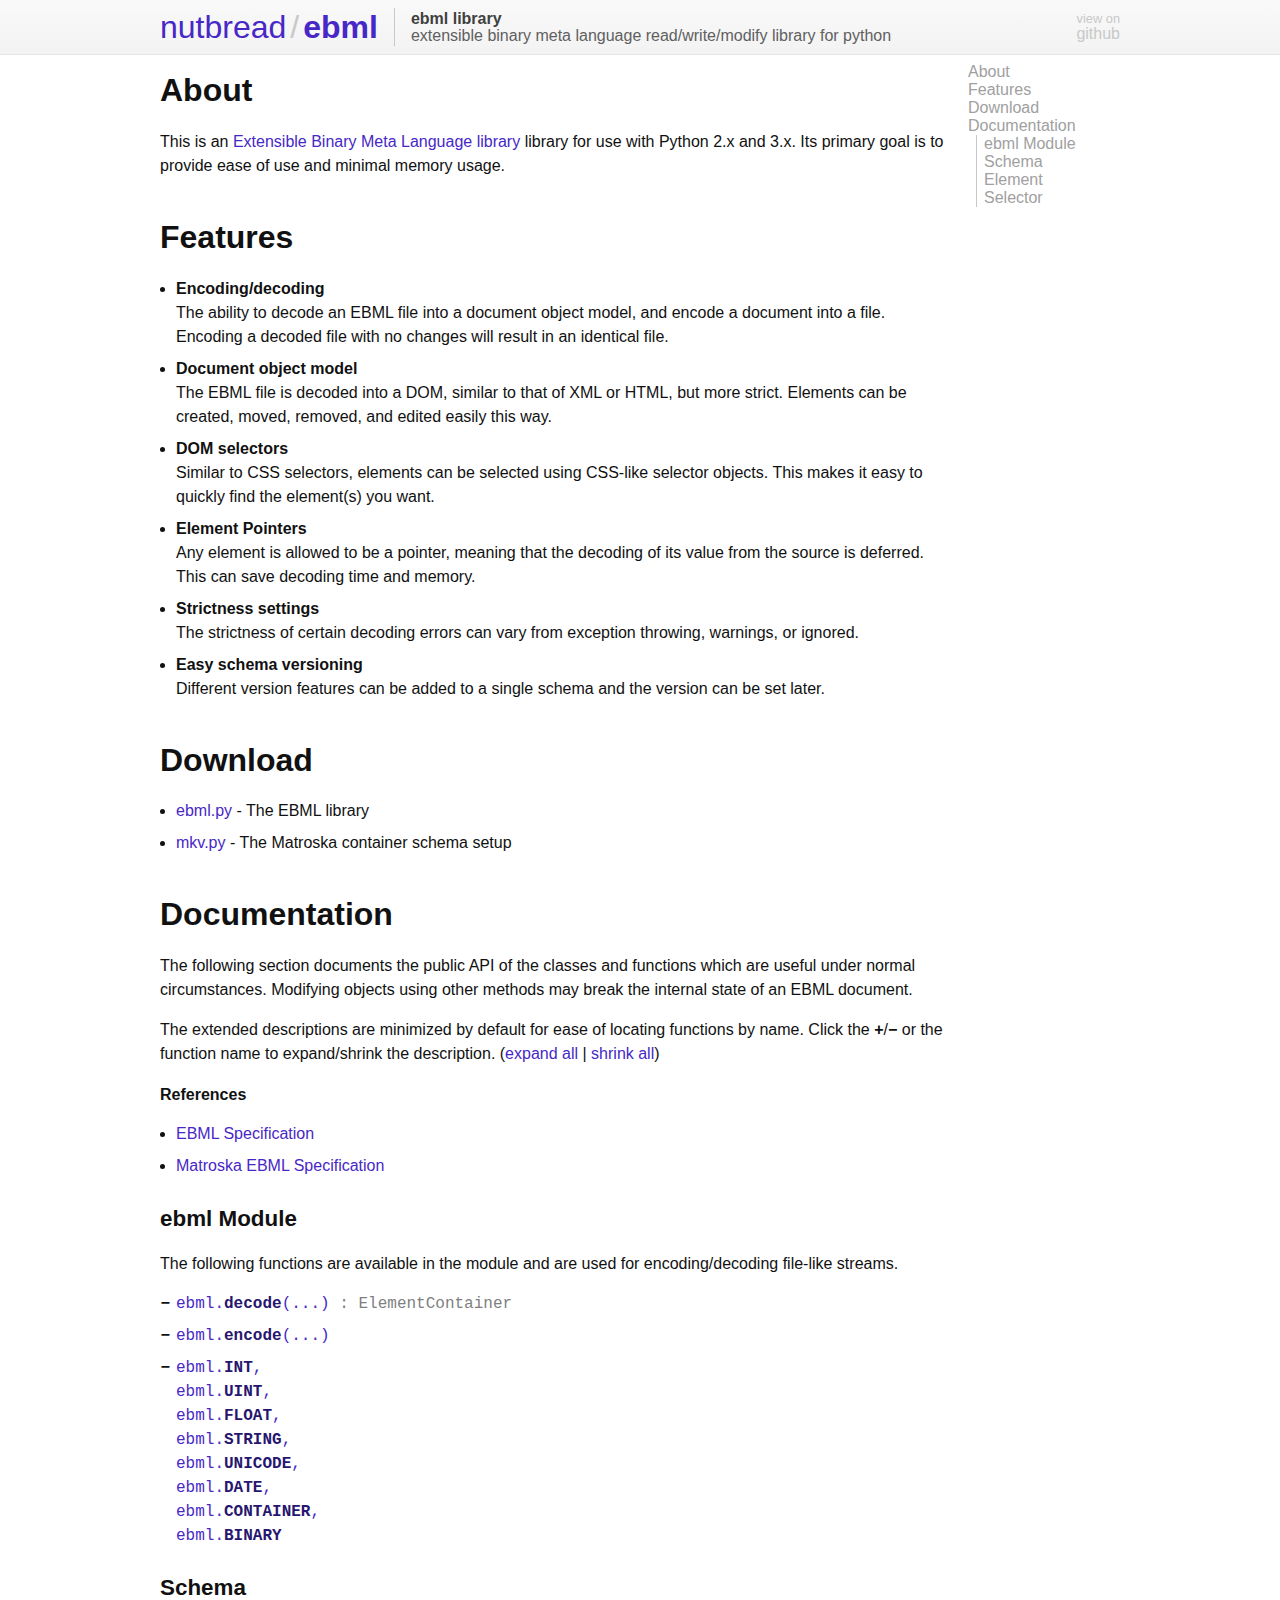
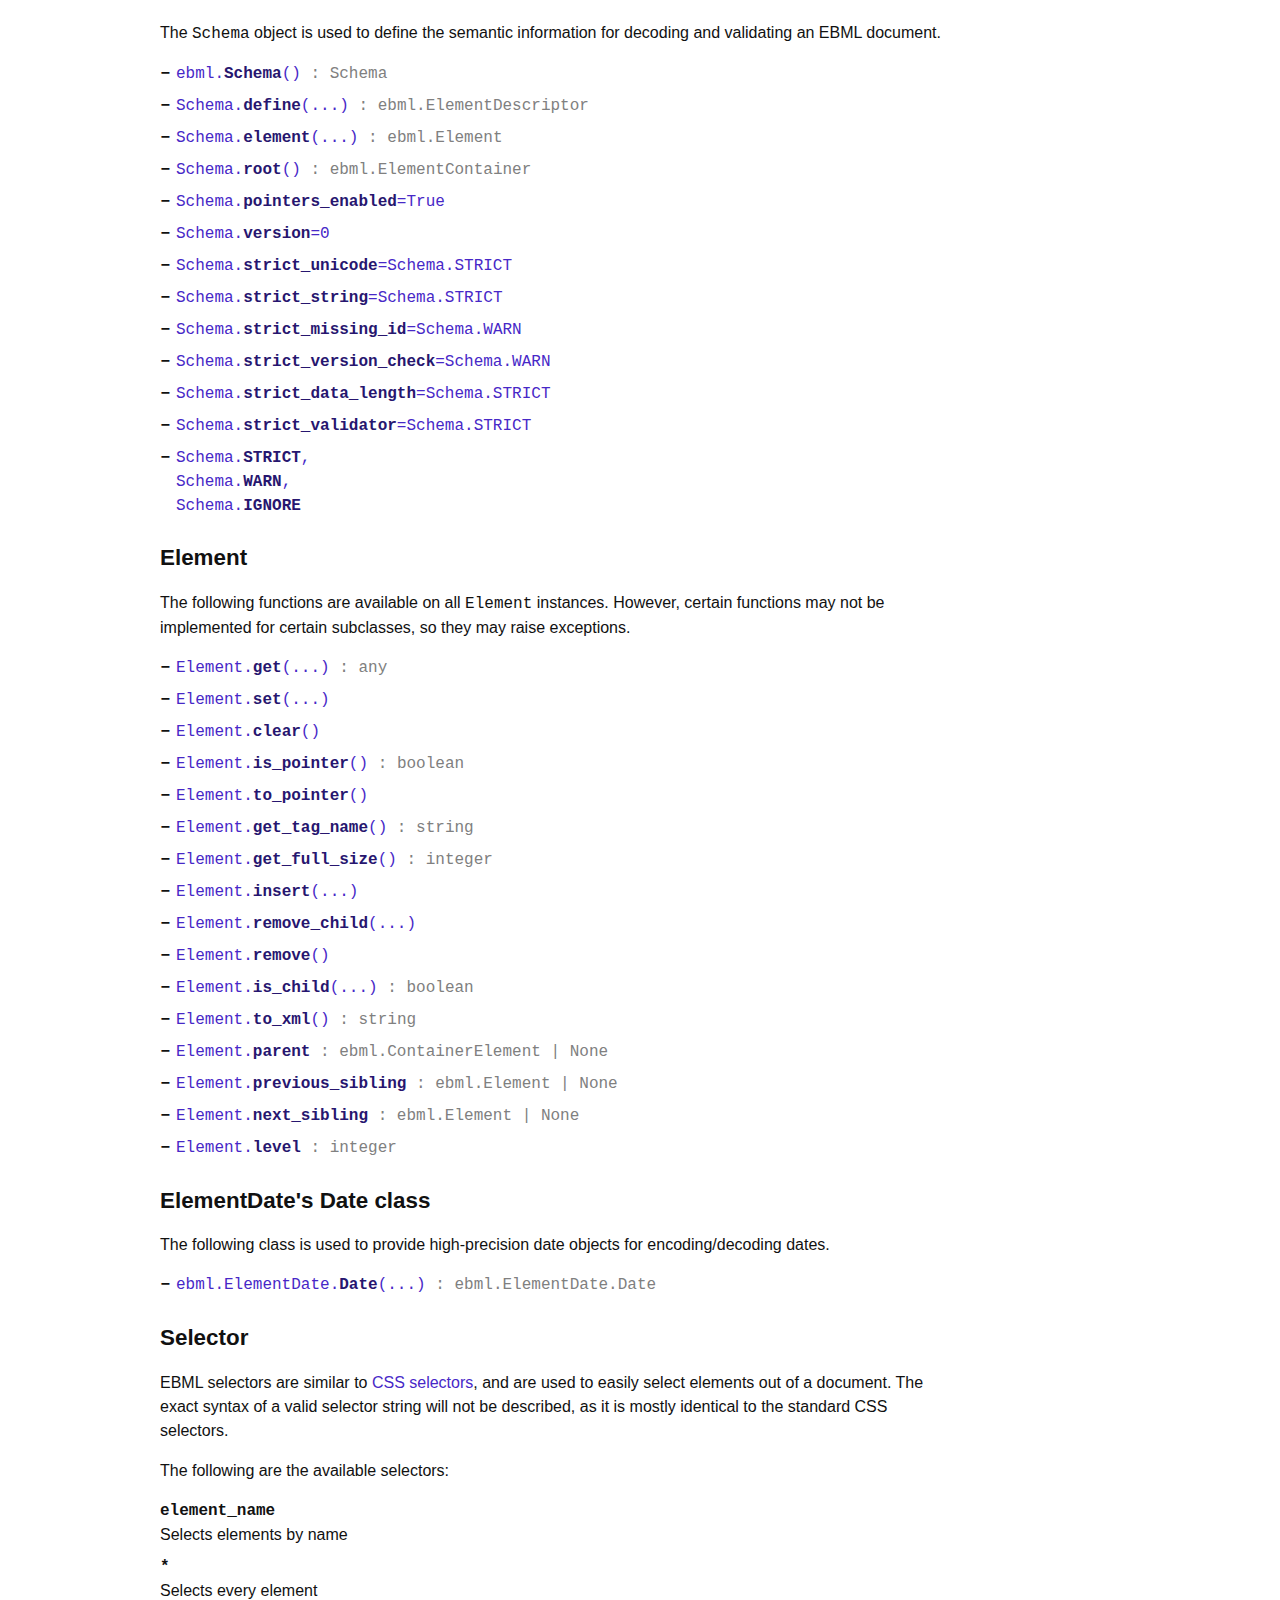
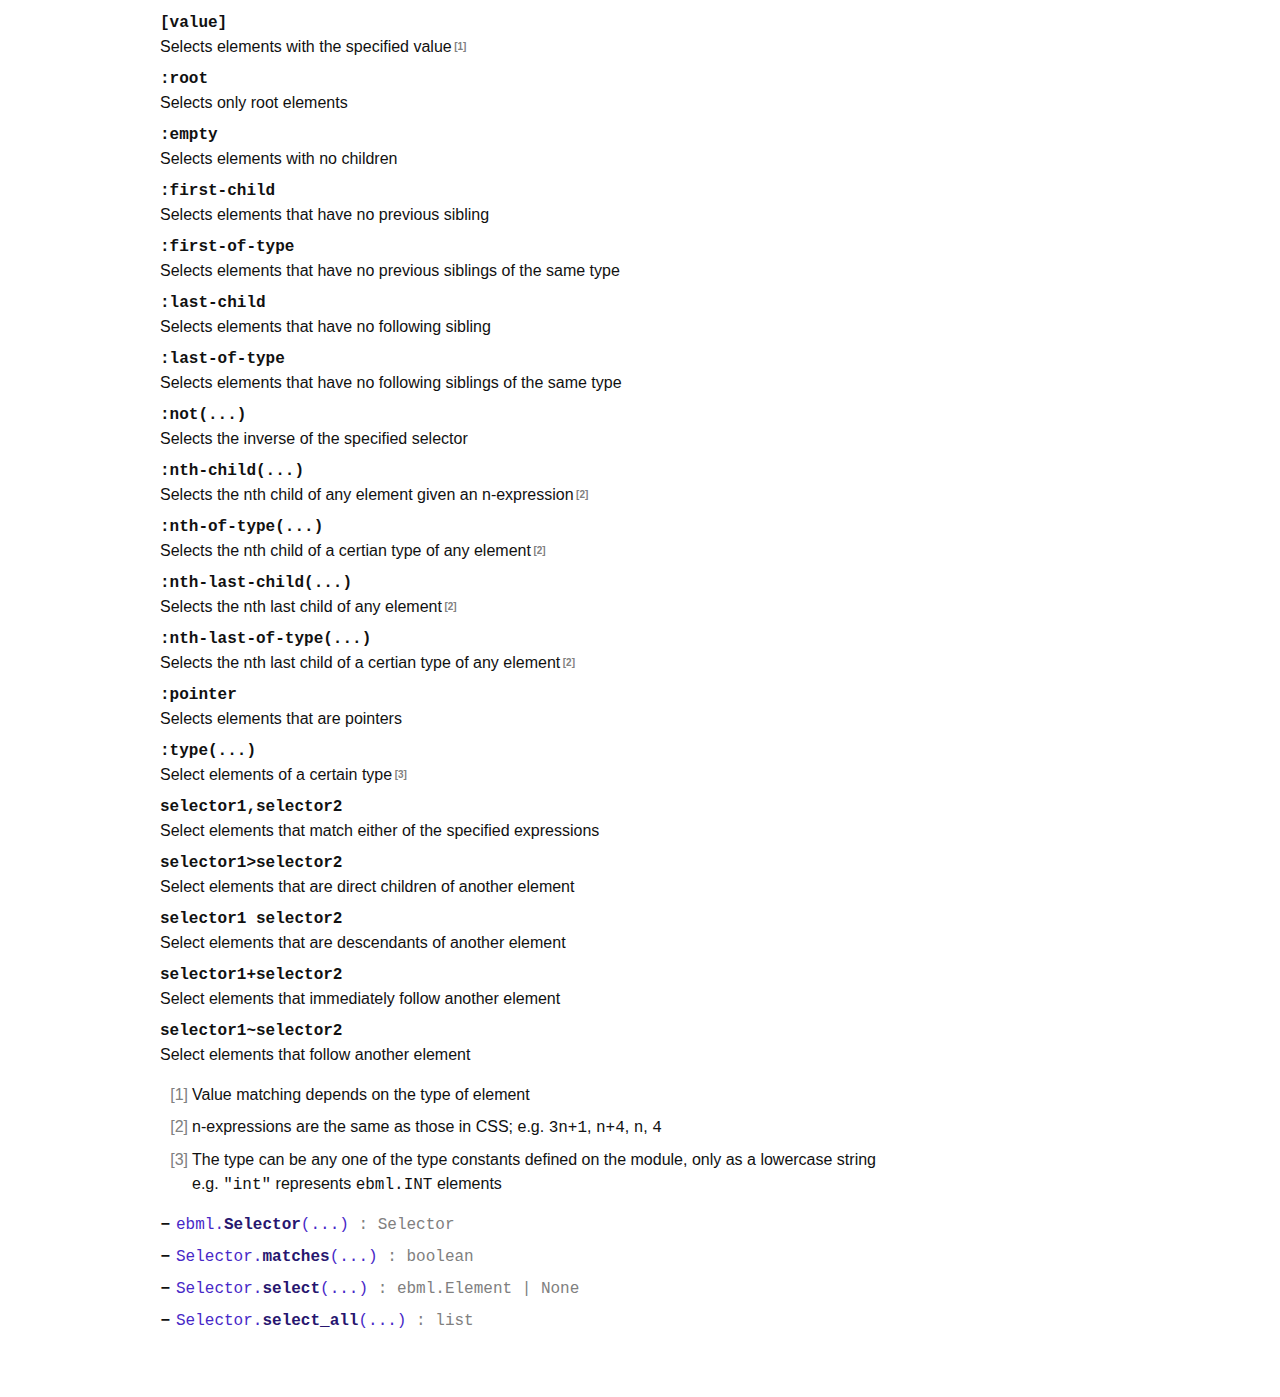
<file: index.html>
<!DOCTYPE html>
<html>
<head>
	<meta charset="UTF-8" />
	<meta name="description" content="Extensible Binary Meta Language read/write/modify library for Python" />
	<meta name="keywords" content="python,ebml,matroska,mkv,library,extensible binary meta language" />
	<meta name="author" content="nutbread" />
	<title>EBML Library</title>
	<link rel="shortcut icon" href="favicon.png" />
	<link rel="stylesheet" href="style.css" />
	<script src="script.js"></script>
</head>
<body>


<div class="header_bar">
	<div class="main main_no_overflow header">

		<table class="header_table"><tbody>
			<tr>
				<td class="header_table_cell">
					<div class="header_table_name">
						<a class="header_table_name_user link_external link_author light_underline" href="https://nutbread.github.io/"><span>nutbread</span></a><span class="header_table_name_separator">/</span><a href="" class="header_table_name_title link_external link_title light_underline"><span>ebml</span></a>
					</div>
				</td>
				<td class="header_table_cell">
					<div class="header_table_separator"></div>
				</td>
				<td class="header_table_cell header_table_cell_full">
					<div class="header_table_description">
						<div class="header_table_description_name">EBML Library</div>
						<div class="header_table_description_body">Extensible Binary Meta Language read/write/modify library for Python</div>
					</div>
				</td>
				<td class="header_table_cell">
					<a class="header_table_view_on_github link_external link_view_on_github light_nohover_color_hover" href="https://github.com/nutbread/ebml">
						<div class="header_table_view_on_github_line1">view on</div>
						<div class="header_table_view_on_github_line2">github</div>
					</a>
				</td>
			</tr>
		</tbody></table>

	</div>
</div>
<div class="main body">

	<div class="main_table">
		<div class="main_table_full">
			<div>

				<h1 id="about"><span class="hardlink_text">About<a class="hardlink" href="#about"></a></span></h1>
				<p>
					This is an <a class="link_external light_underline" href="http://ebml.sourceforge.net/specs/" target="_blank"><span>Extensible Binary Meta Language library</span></a> library for use with Python 2.x and 3.x. Its primary goal is to provide ease of use and minimal memory usage.
				</p>

				<h1 id="features"><span class="hardlink_text">Features<a class="hardlink" href="#features"></a></span></h1>
				<p>
					<ul>
						<li>
							<b>Encoding/decoding</b><br />
							The ability to decode an EBML file into a document object model, and encode a document into a file. Encoding a decoded file with no changes will result in an identical file.
						</li>
						<li>
							<b>Document object model</b><br />
							The EBML file is decoded into a DOM, similar to that of XML or HTML, but more strict. Elements can be created, moved, removed, and edited easily this way.
						</li>
						<li>
							<b>DOM selectors</b><br />
							Similar to CSS selectors, elements can be selected using CSS-like selector objects. This makes it easy to quickly find the element(s) you want.
						</li>
						<li>
							<b>Element Pointers</b><br />
							Any element is allowed to be a pointer, meaning that the decoding of its value from the source is deferred. This can save decoding time and memory.
						</li>
						<li>
							<b>Strictness settings</b><br />
							The strictness of certain decoding errors can vary from exception throwing, warnings, or ignored.
						</li>
						<li>
							<b>Easy schema versioning</b><br />
							Different version features can be added to a single schema and the version can be set later.
						</li>
					</ul>
				</p>

				<h1 id="download"><span class="hardlink_text">Download<a class="hardlink" href="#download"></a></span></h1>
				<p>
					<ul>
						<li>
							<a class="link_codebase light_underline" href="https://github.com/nutbread/ebml/blob/master/src/ebml.py" target="_blank"><span>ebml.py</span></a> - The EBML library
						</li>
						<li>
							<a class="link_codebase light_underline" href="https://github.com/nutbread/ebml/blob/master/src/mkv.py" target="_blank"><span>mkv.py</span></a> - The Matroska container schema setup
						</li>
					</ul>
				</p>

				<h1 id="api"><span class="hardlink_text">Documentation<a class="hardlink" href="#documentation"></a></span></h1>
				<p>
					The following section documents the public API of the classes and functions which are useful under normal circumstances. Modifying objects using other methods may break the internal state of an EBML document.
				</p>
				<p>
					The extended descriptions are minimized by default for ease of locating functions by name. Click the <strong>+</strong>/<strong>&minus;</strong> <span class="script_enabled">or the function name</span> to expand/shrink the description.
					<span class="script_enabled">
						(<a class="light_underline" id="doc_expand_all"><span>expand all</span></a> |
						<a class="light_underline" id="doc_shrink_all"><span>shrink all</span></a>)
					</span>
				</p>

				<h6 id="references"><span class="hardlink_text">References<a class="hardlink" href="#references"></a></span></h6>
				<p>
					<ul>
						<li>
							<a class="link_external light_underline" href="http://ebml.sourceforge.net/specs/" target="_blank"><span>EBML Specification</span></a>
						 </li>
						 <li>
							<a class="link_external light_underline" href="http://www.matroska.org/technical/specs/index.html" target="_blank"><span>Matroska EBML Specification</span></a>
						</li>
					</ul>
				</p>

<h4 id="ebml"><span class="hardlink_text">ebml Module<a class="hardlink" href="#ebml"></a></span></h4><p>The following functions are available in the module and are used for encoding/decoding file-like streams.</p><p><ul class="doc_list"><li><div class="doc_block" id="ebml.decode"><input type="radio" class="doc_block_display_mode doc_block_display_mode_0" value="0" id="ebml.decode.display.0" name="ebml.decode.display.mode" checked /><input type="radio" class="doc_block_display_mode doc_block_display_mode_1" value="1" id="ebml.decode.display.1" name="ebml.decode.display.mode" /><div class="doc_block_indicator hardlink_text"><span class="doc_block_indicator_inner"><label class="doc_block_indicator_text" for="ebml.decode.display.1"></label><label class="doc_block_indicator_text" for="ebml.decode.display.0"></label></span><a class="doc_block_indicator_hardlink hardlink" href="#ebml.decode"></a></div><code class="doc_head doc_params_block"><span class="doc_obj">ebml</span><span class="doc_punct">.</span><label class="doc_name" for="ebml.decode.display.1"><span>decode</span></label><span class="doc_params_outer">(<span class="doc_params"><span class="doc_param"><span><a class="doc_param_name" href="#ebml.decode.schema"><span>schema</span></a></span>, </span><span class="doc_param"><span><a class="doc_param_name" href="#ebml.decode.stream"><span>stream</span></a></span></span></span><span class="doc_params_placeholder">...</span>)</span><span class="doc_return_container"> : <a class="doc_return" href="#ebml.decode.return"><span>ElementContainer</span></a></span></code><div class="doc_descriptions"><div class="doc_description doc_description_main">Decodes an EBML formatted stream into a document object model.</div><div class="doc_description doc_description_param" id="ebml.decode.schema"><code><a class="doc_description_param_name" href="#ebml.decode.schema"><span>schema</span></a><span class="doc_param_type"> : ebml.Schema</span></code><div class="doc_description_body">The document semantics schema</div></div><div class="doc_description doc_description_param" id="ebml.decode.stream"><code><a class="doc_description_param_name" href="#ebml.decode.stream"><span>stream</span></a><span class="doc_param_type"> : input_stream</span></code><div class="doc_description_body">The input stream to read from</div></div><div class="doc_description doc_description_return" id="ebml.decode.return"><code><a class="doc_description_return_name" href="#ebml.decode.return"><span>return</span></a><span class="doc_param_type"> : ElementContainer</span></code><div class="doc_description_body">A root object which contains the document nodes.</div></div></div></div></li><li><div class="doc_block" id="ebml.encode"><input type="radio" class="doc_block_display_mode doc_block_display_mode_0" value="0" id="ebml.encode.display.0" name="ebml.encode.display.mode" checked /><input type="radio" class="doc_block_display_mode doc_block_display_mode_1" value="1" id="ebml.encode.display.1" name="ebml.encode.display.mode" /><div class="doc_block_indicator hardlink_text"><span class="doc_block_indicator_inner"><label class="doc_block_indicator_text" for="ebml.encode.display.1"></label><label class="doc_block_indicator_text" for="ebml.encode.display.0"></label></span><a class="doc_block_indicator_hardlink hardlink" href="#ebml.encode"></a></div><code class="doc_head doc_params_block"><span class="doc_obj">ebml</span><span class="doc_punct">.</span><label class="doc_name" for="ebml.encode.display.1"><span>encode</span></label><span class="doc_params_outer">(<span class="doc_params"><span class="doc_param"><span><a class="doc_param_name" href="#ebml.encode.element"><span>element</span></a></span>, </span><span class="doc_param"><span><a class="doc_param_name" href="#ebml.encode.stream"><span>stream</span></a></span>, </span><span class="doc_param"><span><a class="doc_param_name" href="#ebml.encode.pointers_temporary"><span>pointers_temporary</span></a>=<span class="doc_param_default">True</span></span></span></span><span class="doc_params_placeholder">...</span>)</span></code><div class="doc_descriptions"><div class="doc_description doc_description_main">Encodes an EBML element into an output stream</div><div class="doc_description doc_description_param" id="ebml.encode.element"><code><a class="doc_description_param_name" href="#ebml.encode.element"><span>element</span></a><span class="doc_param_type"> : ebml.Element</span></code><div class="doc_description_body">The element which should be output to the stream.
Typically this will be a root element</div></div><div class="doc_description doc_description_param" id="ebml.encode.stream"><code><a class="doc_description_param_name" href="#ebml.encode.stream"><span>stream</span></a><span class="doc_param_type"> : input_stream</span></code><div class="doc_description_body">The output stream to write to</div></div><div class="doc_description doc_description_param" id="ebml.encode.pointers_temporary"><code><a class="doc_description_param_name" href="#ebml.encode.pointers_temporary"><span>pointers_temporary</span></a><span class="doc_param_type"> : boolean</span></code><div class="doc_description_body">Any pointer elements are to be temporary, and will return to being pointers after their data is used</div></div></div></div></li><li><div class="doc_block" id="ebml.TYPE_CONSTANT"><input type="radio" class="doc_block_display_mode doc_block_display_mode_0" value="0" id="ebml.TYPE_CONSTANT.display.0" name="ebml.TYPE_CONSTANT.display.mode" checked /><input type="radio" class="doc_block_display_mode doc_block_display_mode_1" value="1" id="ebml.TYPE_CONSTANT.display.1" name="ebml.TYPE_CONSTANT.display.mode" /><div class="doc_block_indicator hardlink_text"><span class="doc_block_indicator_inner"><label class="doc_block_indicator_text" for="ebml.TYPE_CONSTANT.display.1"></label><label class="doc_block_indicator_text" for="ebml.TYPE_CONSTANT.display.0"></label></span><a class="doc_block_indicator_hardlink hardlink" href="#ebml.TYPE_CONSTANT"></a></div><div class="doc_head"><div class="doc_member_entry" id="ebml.INT"><span class="doc_obj">ebml</span><span class="doc_punct">.</span><span class="doc_member"><span><label class="doc_member_name" for="ebml.TYPE_CONSTANT.display.1"><span>INT</span></label></span></span>,</div><div class="doc_member_entry" id="ebml.UINT"><span class="doc_obj">ebml</span><span class="doc_punct">.</span><span class="doc_member"><span><label class="doc_member_name" for="ebml.TYPE_CONSTANT.display.1"><span>UINT</span></label></span></span>,</div><div class="doc_member_entry" id="ebml.FLOAT"><span class="doc_obj">ebml</span><span class="doc_punct">.</span><span class="doc_member"><span><label class="doc_member_name" for="ebml.TYPE_CONSTANT.display.1"><span>FLOAT</span></label></span></span>,</div><div class="doc_member_entry" id="ebml.STRING"><span class="doc_obj">ebml</span><span class="doc_punct">.</span><span class="doc_member"><span><label class="doc_member_name" for="ebml.TYPE_CONSTANT.display.1"><span>STRING</span></label></span></span>,</div><div class="doc_member_entry" id="ebml.UNICODE"><span class="doc_obj">ebml</span><span class="doc_punct">.</span><span class="doc_member"><span><label class="doc_member_name" for="ebml.TYPE_CONSTANT.display.1"><span>UNICODE</span></label></span></span>,</div><div class="doc_member_entry" id="ebml.DATE"><span class="doc_obj">ebml</span><span class="doc_punct">.</span><span class="doc_member"><span><label class="doc_member_name" for="ebml.TYPE_CONSTANT.display.1"><span>DATE</span></label></span></span>,</div><div class="doc_member_entry" id="ebml.CONTAINER"><span class="doc_obj">ebml</span><span class="doc_punct">.</span><span class="doc_member"><span><label class="doc_member_name" for="ebml.TYPE_CONSTANT.display.1"><span>CONTAINER</span></label></span></span>,</div><div class="doc_member_entry" id="ebml.BINARY"><span class="doc_obj">ebml</span><span class="doc_punct">.</span><span class="doc_member"><span><label class="doc_member_name" for="ebml.TYPE_CONSTANT.display.1"><span>BINARY</span></label></span></span></div></div><div class="doc_descriptions"><div class="doc_description doc_description_main">These are the type constants included in the module for schema definitions</div></div></div></li></ul></p><h4 id="Schema"><span class="hardlink_text">Schema<a class="hardlink" href="#Schema"></a></span></h4><p>The <code>Schema</code> object is used to define the semantic information for decoding and validating an EBML document.</p><p><ul class="doc_list"><li><div class="doc_block" id="Schema.Schema"><input type="radio" class="doc_block_display_mode doc_block_display_mode_0" value="0" id="Schema.Schema.display.0" name="Schema.Schema.display.mode" checked /><input type="radio" class="doc_block_display_mode doc_block_display_mode_1" value="1" id="Schema.Schema.display.1" name="Schema.Schema.display.mode" /><div class="doc_block_indicator hardlink_text"><span class="doc_block_indicator_inner"><label class="doc_block_indicator_text" for="Schema.Schema.display.1"></label><label class="doc_block_indicator_text" for="Schema.Schema.display.0"></label></span><a class="doc_block_indicator_hardlink hardlink" href="#Schema.Schema"></a></div><code class="doc_head doc_params_block doc_params_none"><span class="doc_obj">ebml</span><span class="doc_punct">.</span><label class="doc_name" for="Schema.Schema.display.1"><span>Schema</span></label><span class="doc_params_outer">(<span class="doc_params"></span>)</span><span class="doc_return_container"> : <a class="doc_return" href="#Schema.Schema.return"><span>Schema</span></a></span></code><div class="doc_descriptions"><div class="doc_description doc_description_main">Creates a new <code>Schema</code> which is used for decoding and creating nodes</div><div class="doc_description doc_description_return" id="Schema.Schema.return"><code><a class="doc_description_return_name" href="#Schema.Schema.return"><span>return</span></a><span class="doc_param_type"> : Schema</span></code><div class="doc_description_body">A newly created <code>Schema</code> object which should have element definitions performed on</div></div></div></div></li><li><div class="doc_block" id="Schema.define"><input type="radio" class="doc_block_display_mode doc_block_display_mode_0" value="0" id="Schema.define.display.0" name="Schema.define.display.mode" checked /><input type="radio" class="doc_block_display_mode doc_block_display_mode_1" value="1" id="Schema.define.display.1" name="Schema.define.display.mode" /><div class="doc_block_indicator hardlink_text"><span class="doc_block_indicator_inner"><label class="doc_block_indicator_text" for="Schema.define.display.1"></label><label class="doc_block_indicator_text" for="Schema.define.display.0"></label></span><a class="doc_block_indicator_hardlink hardlink" href="#Schema.define"></a></div><code class="doc_head doc_params_block"><span class="doc_obj">Schema</span><span class="doc_punct">.</span><label class="doc_name" for="Schema.define.display.1"><span>define</span></label><span class="doc_params_outer">(<span class="doc_params"><span class="doc_param"><span><a class="doc_param_name" href="#Schema.define.id"><span>id</span></a></span>, </span><span class="doc_param"><span><a class="doc_param_name" href="#Schema.define.name"><span>name</span></a></span>, </span><span class="doc_param"><span><a class="doc_param_name" href="#Schema.define.el_type"><span>el_type</span></a></span>, </span><span class="doc_param"><span><a class="doc_param_name" href="#Schema.define.level"><span>level</span></a>=<span class="doc_param_default">"g"</span></span>, </span><span class="doc_param"><span><a class="doc_param_name" href="#Schema.define.versions"><span>versions</span></a>=<span class="doc_param_default">0</span></span>, </span><span class="doc_param"><span><a class="doc_param_name" href="#Schema.define.validator"><span>validator</span></a>=<span class="doc_param_default">None</span></span>, </span><span class="doc_param"><span><a class="doc_param_name" href="#Schema.define.pointer"><span>pointer</span></a>=<span class="doc_param_default">False</span></span></span></span><span class="doc_params_placeholder">...</span>)</span><span class="doc_return_container"> : <a class="doc_return" href="#Schema.define.return"><span>ebml.ElementDescriptor</span></a></span></code><div class="doc_descriptions"><div class="doc_description doc_description_main">Creates an element definition in the schema</div><div class="doc_description doc_description_param" id="Schema.define.id"><code><a class="doc_description_param_name" href="#Schema.define.id"><span>id</span></a><span class="doc_param_type"> : list | tuple | string | bytes</span></code><div class="doc_description_body">The binary id which is used when writing the file. If the value is invalid, an exception will be raised.<br />
If this value is a <code>list</code> or <code>tuple</code>, each entry of the object will be treated as a byte.<br />
If this value is a <code>string</code>, each set of <code>2</code> characters will be treated as a hexadecimal byte.<br />
If this value is a <code>bytes</code> object, each character will be treated as a byte.</div></div><div class="doc_description doc_description_param" id="Schema.define.name"><code><a class="doc_description_param_name" href="#Schema.define.name"><span>name</span></a><span class="doc_param_type"> : string</span></code><div class="doc_description_body">The name of the element; it should be meaningful for humans.
This is used for element creation and xml-ification.</div></div><div class="doc_description doc_description_param" id="Schema.define.el_type"><code><a class="doc_description_param_name" href="#Schema.define.el_type"><span>el_type</span></a><span class="doc_param_type"> : TYPE_CONSTANT</span></code><div class="doc_description_body">This should be one of the type constants specified in the module</div></div><div class="doc_description doc_description_param" id="Schema.define.level"><code><a class="doc_description_param_name" href="#Schema.define.level"><span>level</span></a><span class="doc_param_type"> : string | integer</span></code><div class="doc_description_body">If this value is an integer, then it can only appear on the specified level.<br />
If this value is <code>"g"</code>, then it can appear anywhere in the document.<br />
If this value is a string formatted as <code>"#+"</code>, then it can appear on level <code>#</code> and deeper. (it is recursive)</div></div><div class="doc_description doc_description_param" id="Schema.define.versions"><code><a class="doc_description_param_name" href="#Schema.define.versions"><span>versions</span></a><span class="doc_param_type"> : integer</span></code><div class="doc_description_body">A set of version bit-flags specifying which version this feature appears in.
If the value is <code>0</code>, it can appear in any version.</div></div><div class="doc_description doc_description_param" id="Schema.define.validator"><code><a class="doc_description_param_name" href="#Schema.define.validator"><span>validator</span></a><span class="doc_param_type"> : function</span></code><div class="doc_description_body">A validation function which takes one input (the value) and should return <code>True</code> if it's valid, and <code>False</code> otherwise</div></div><div class="doc_description doc_description_param" id="Schema.define.pointer"><code><a class="doc_description_param_name" href="#Schema.define.pointer"><span>pointer</span></a><span class="doc_param_type"> : boolean</span></code><div class="doc_description_body"><code>True</code> if this value should be loaded as a pointer (the reading of its value from the input stream will be deferred), or <code>False</code> otherwise</div></div><div class="doc_description doc_description_return" id="Schema.define.return"><code><a class="doc_description_return_name" href="#Schema.define.return"><span>return</span></a><span class="doc_param_type"> : ebml.ElementDescriptor</span></code><div class="doc_description_body">A new element descriptor object is returned</div></div></div></div></li><li><div class="doc_block" id="Schema.element"><input type="radio" class="doc_block_display_mode doc_block_display_mode_0" value="0" id="Schema.element.display.0" name="Schema.element.display.mode" checked /><input type="radio" class="doc_block_display_mode doc_block_display_mode_1" value="1" id="Schema.element.display.1" name="Schema.element.display.mode" /><div class="doc_block_indicator hardlink_text"><span class="doc_block_indicator_inner"><label class="doc_block_indicator_text" for="Schema.element.display.1"></label><label class="doc_block_indicator_text" for="Schema.element.display.0"></label></span><a class="doc_block_indicator_hardlink hardlink" href="#Schema.element"></a></div><code class="doc_head doc_params_block"><span class="doc_obj">Schema</span><span class="doc_punct">.</span><label class="doc_name" for="Schema.element.display.1"><span>element</span></label><span class="doc_params_outer">(<span class="doc_params"><span class="doc_param"><span><a class="doc_param_name" href="#Schema.element.name"><span>name</span></a></span>, </span><span class="doc_param"><span><a class="doc_param_name" href="#Schema.element.value"><span>value</span></a>=<span class="doc_param_default">None</span></span></span></span><span class="doc_params_placeholder">...</span>)</span><span class="doc_return_container"> : <a class="doc_return" href="#Schema.element.return"><span>ebml.Element</span></a></span></code><div class="doc_descriptions"><div class="doc_description doc_description_main">Creates an element given an element name or descriptor</div><div class="doc_description doc_description_param" id="Schema.element.name"><code><a class="doc_description_param_name" href="#Schema.element.name"><span>name</span></a><span class="doc_param_type"> : string | ebml.ElementDescriptor</span></code><div class="doc_description_body">If this value is a string, it uses the descriptor with the specified name property in the schema.<br />
If this value is an <code>ebml.ElementDescriptor</code> returned from a <code>.define</code> call, it creates an element of the descriptor's type.</div></div><div class="doc_description doc_description_param" id="Schema.element.value"><code><a class="doc_description_param_name" href="#Schema.element.value"><span>value</span></a><span class="doc_param_type"> : any</span></code><div class="doc_description_body">The initial value to give the element.
This value will vary depending on the type of element being created, as it simply calls the element's <code>.set</code> function</div></div><div class="doc_description doc_description_return" id="Schema.element.return"><code><a class="doc_description_return_name" href="#Schema.element.return"><span>return</span></a><span class="doc_param_type"> : ebml.Element</span></code><div class="doc_description_body">The newly created element which can be added to a document object model</div></div></div></div></li><li><div class="doc_block" id="Schema.root"><input type="radio" class="doc_block_display_mode doc_block_display_mode_0" value="0" id="Schema.root.display.0" name="Schema.root.display.mode" checked /><input type="radio" class="doc_block_display_mode doc_block_display_mode_1" value="1" id="Schema.root.display.1" name="Schema.root.display.mode" /><div class="doc_block_indicator hardlink_text"><span class="doc_block_indicator_inner"><label class="doc_block_indicator_text" for="Schema.root.display.1"></label><label class="doc_block_indicator_text" for="Schema.root.display.0"></label></span><a class="doc_block_indicator_hardlink hardlink" href="#Schema.root"></a></div><code class="doc_head doc_params_block doc_params_none"><span class="doc_obj">Schema</span><span class="doc_punct">.</span><label class="doc_name" for="Schema.root.display.1"><span>root</span></label><span class="doc_params_outer">(<span class="doc_params"></span>)</span><span class="doc_return_container"> : <a class="doc_return" href="#Schema.root.return"><span>ebml.ElementContainer</span></a></span></code><div class="doc_descriptions"><div class="doc_description doc_description_main">Creates a root container for the schema. The root container's metadata is not written to the output stream when encoding, only its children are</div><div class="doc_description doc_description_return" id="Schema.root.return"><code><a class="doc_description_return_name" href="#Schema.root.return"><span>return</span></a><span class="doc_param_type"> : ebml.ElementContainer</span></code></div></div></div></li><li><div class="doc_block" id="Schema.pointers_enabled"><input type="radio" class="doc_block_display_mode doc_block_display_mode_0" value="0" id="Schema.pointers_enabled.display.0" name="Schema.pointers_enabled.display.mode" checked /><input type="radio" class="doc_block_display_mode doc_block_display_mode_1" value="1" id="Schema.pointers_enabled.display.1" name="Schema.pointers_enabled.display.mode" /><div class="doc_block_indicator hardlink_text"><span class="doc_block_indicator_inner"><label class="doc_block_indicator_text" for="Schema.pointers_enabled.display.1"></label><label class="doc_block_indicator_text" for="Schema.pointers_enabled.display.0"></label></span><a class="doc_block_indicator_hardlink hardlink" href="#Schema.pointers_enabled"></a></div><div class="doc_head"><div class="doc_member_entry" id="Schema.pointers_enabled"><span class="doc_obj">Schema</span><span class="doc_punct">.</span><span class="doc_member"><span><label class="doc_member_name" for="Schema.pointers_enabled.display.1"><span>pointers_enabled</span></label>=<span class="doc_member_value">True</span></span></span></div></div><div class="doc_descriptions"><div class="doc_description doc_description_main">Set to <code>True</code> if the schema is allowed to decode data into pointers, or <code>False</code> if pointers should not be allowed</div></div></div></li><li><div class="doc_block" id="Schema.version"><input type="radio" class="doc_block_display_mode doc_block_display_mode_0" value="0" id="Schema.version.display.0" name="Schema.version.display.mode" checked /><input type="radio" class="doc_block_display_mode doc_block_display_mode_1" value="1" id="Schema.version.display.1" name="Schema.version.display.mode" /><div class="doc_block_indicator hardlink_text"><span class="doc_block_indicator_inner"><label class="doc_block_indicator_text" for="Schema.version.display.1"></label><label class="doc_block_indicator_text" for="Schema.version.display.0"></label></span><a class="doc_block_indicator_hardlink hardlink" href="#Schema.version"></a></div><div class="doc_head"><div class="doc_member_entry" id="Schema.version"><span class="doc_obj">Schema</span><span class="doc_punct">.</span><span class="doc_member"><span><label class="doc_member_name" for="Schema.version.display.1"><span>version</span></label>=<span class="doc_member_value">0</span></span></span></div></div><div class="doc_descriptions"><div class="doc_description doc_description_main">Sets the version number of the schema. If the value is <code>0</code>, no version checking is performed.
Otherwise, it is performed as a bitwise <code>&amp;</code> operator:
if the <code>&</code>'d value is not <code>0</code>, the element's version is considered valid</div></div></div></li><li><div class="doc_block" id="Schema.strict_unicode"><input type="radio" class="doc_block_display_mode doc_block_display_mode_0" value="0" id="Schema.strict_unicode.display.0" name="Schema.strict_unicode.display.mode" checked /><input type="radio" class="doc_block_display_mode doc_block_display_mode_1" value="1" id="Schema.strict_unicode.display.1" name="Schema.strict_unicode.display.mode" /><div class="doc_block_indicator hardlink_text"><span class="doc_block_indicator_inner"><label class="doc_block_indicator_text" for="Schema.strict_unicode.display.1"></label><label class="doc_block_indicator_text" for="Schema.strict_unicode.display.0"></label></span><a class="doc_block_indicator_hardlink hardlink" href="#Schema.strict_unicode"></a></div><div class="doc_head"><div class="doc_member_entry" id="Schema.strict_unicode"><span class="doc_obj">Schema</span><span class="doc_punct">.</span><span class="doc_member"><span><label class="doc_member_name" for="Schema.strict_unicode.display.1"><span>strict_unicode</span></label>=<span class="doc_member_value">Schema.STRICT</span></span></span></div></div><div class="doc_descriptions"><div class="doc_description doc_description_main">The strictness level for UTF8 decoding</div></div></div></li><li><div class="doc_block" id="Schema.strict_string"><input type="radio" class="doc_block_display_mode doc_block_display_mode_0" value="0" id="Schema.strict_string.display.0" name="Schema.strict_string.display.mode" checked /><input type="radio" class="doc_block_display_mode doc_block_display_mode_1" value="1" id="Schema.strict_string.display.1" name="Schema.strict_string.display.mode" /><div class="doc_block_indicator hardlink_text"><span class="doc_block_indicator_inner"><label class="doc_block_indicator_text" for="Schema.strict_string.display.1"></label><label class="doc_block_indicator_text" for="Schema.strict_string.display.0"></label></span><a class="doc_block_indicator_hardlink hardlink" href="#Schema.strict_string"></a></div><div class="doc_head"><div class="doc_member_entry" id="Schema.strict_string"><span class="doc_obj">Schema</span><span class="doc_punct">.</span><span class="doc_member"><span><label class="doc_member_name" for="Schema.strict_string.display.1"><span>strict_string</span></label>=<span class="doc_member_value">Schema.STRICT</span></span></span></div></div><div class="doc_descriptions"><div class="doc_description doc_description_main">The strictness level for ASCII string decoding</div></div></div></li><li><div class="doc_block" id="Schema.strict_missing_id"><input type="radio" class="doc_block_display_mode doc_block_display_mode_0" value="0" id="Schema.strict_missing_id.display.0" name="Schema.strict_missing_id.display.mode" checked /><input type="radio" class="doc_block_display_mode doc_block_display_mode_1" value="1" id="Schema.strict_missing_id.display.1" name="Schema.strict_missing_id.display.mode" /><div class="doc_block_indicator hardlink_text"><span class="doc_block_indicator_inner"><label class="doc_block_indicator_text" for="Schema.strict_missing_id.display.1"></label><label class="doc_block_indicator_text" for="Schema.strict_missing_id.display.0"></label></span><a class="doc_block_indicator_hardlink hardlink" href="#Schema.strict_missing_id"></a></div><div class="doc_head"><div class="doc_member_entry" id="Schema.strict_missing_id"><span class="doc_obj">Schema</span><span class="doc_punct">.</span><span class="doc_member"><span><label class="doc_member_name" for="Schema.strict_missing_id.display.1"><span>strict_missing_id</span></label>=<span class="doc_member_value">Schema.WARN</span></span></span></div></div><div class="doc_descriptions"><div class="doc_description doc_description_main">The strictness level for elements in the document with IDs that are not in the schema</div></div></div></li><li><div class="doc_block" id="Schema.strict_version_check"><input type="radio" class="doc_block_display_mode doc_block_display_mode_0" value="0" id="Schema.strict_version_check.display.0" name="Schema.strict_version_check.display.mode" checked /><input type="radio" class="doc_block_display_mode doc_block_display_mode_1" value="1" id="Schema.strict_version_check.display.1" name="Schema.strict_version_check.display.mode" /><div class="doc_block_indicator hardlink_text"><span class="doc_block_indicator_inner"><label class="doc_block_indicator_text" for="Schema.strict_version_check.display.1"></label><label class="doc_block_indicator_text" for="Schema.strict_version_check.display.0"></label></span><a class="doc_block_indicator_hardlink hardlink" href="#Schema.strict_version_check"></a></div><div class="doc_head"><div class="doc_member_entry" id="Schema.strict_version_check"><span class="doc_obj">Schema</span><span class="doc_punct">.</span><span class="doc_member"><span><label class="doc_member_name" for="Schema.strict_version_check.display.1"><span>strict_version_check</span></label>=<span class="doc_member_value">Schema.WARN</span></span></span></div></div><div class="doc_descriptions"><div class="doc_description doc_description_main">The strictness level for checking the version of elements</div></div></div></li><li><div class="doc_block" id="Schema.strict_data_length"><input type="radio" class="doc_block_display_mode doc_block_display_mode_0" value="0" id="Schema.strict_data_length.display.0" name="Schema.strict_data_length.display.mode" checked /><input type="radio" class="doc_block_display_mode doc_block_display_mode_1" value="1" id="Schema.strict_data_length.display.1" name="Schema.strict_data_length.display.mode" /><div class="doc_block_indicator hardlink_text"><span class="doc_block_indicator_inner"><label class="doc_block_indicator_text" for="Schema.strict_data_length.display.1"></label><label class="doc_block_indicator_text" for="Schema.strict_data_length.display.0"></label></span><a class="doc_block_indicator_hardlink hardlink" href="#Schema.strict_data_length"></a></div><div class="doc_head"><div class="doc_member_entry" id="Schema.strict_data_length"><span class="doc_obj">Schema</span><span class="doc_punct">.</span><span class="doc_member"><span><label class="doc_member_name" for="Schema.strict_data_length.display.1"><span>strict_data_length</span></label>=<span class="doc_member_value">Schema.STRICT</span></span></span></div></div><div class="doc_descriptions"><div class="doc_description doc_description_main">The strictness level for making sure the decoded length of elements is correct</div></div></div></li><li><div class="doc_block" id="Schema.strict_validator"><input type="radio" class="doc_block_display_mode doc_block_display_mode_0" value="0" id="Schema.strict_validator.display.0" name="Schema.strict_validator.display.mode" checked /><input type="radio" class="doc_block_display_mode doc_block_display_mode_1" value="1" id="Schema.strict_validator.display.1" name="Schema.strict_validator.display.mode" /><div class="doc_block_indicator hardlink_text"><span class="doc_block_indicator_inner"><label class="doc_block_indicator_text" for="Schema.strict_validator.display.1"></label><label class="doc_block_indicator_text" for="Schema.strict_validator.display.0"></label></span><a class="doc_block_indicator_hardlink hardlink" href="#Schema.strict_validator"></a></div><div class="doc_head"><div class="doc_member_entry" id="Schema.strict_validator"><span class="doc_obj">Schema</span><span class="doc_punct">.</span><span class="doc_member"><span><label class="doc_member_name" for="Schema.strict_validator.display.1"><span>strict_validator</span></label>=<span class="doc_member_value">Schema.STRICT</span></span></span></div></div><div class="doc_descriptions"><div class="doc_description doc_description_main">The strictness level for using the validation functions on elements' values</div></div></div></li><li><div class="doc_block" id="Schema.STRICTNESS"><input type="radio" class="doc_block_display_mode doc_block_display_mode_0" value="0" id="Schema.STRICTNESS.display.0" name="Schema.STRICTNESS.display.mode" checked /><input type="radio" class="doc_block_display_mode doc_block_display_mode_1" value="1" id="Schema.STRICTNESS.display.1" name="Schema.STRICTNESS.display.mode" /><div class="doc_block_indicator hardlink_text"><span class="doc_block_indicator_inner"><label class="doc_block_indicator_text" for="Schema.STRICTNESS.display.1"></label><label class="doc_block_indicator_text" for="Schema.STRICTNESS.display.0"></label></span><a class="doc_block_indicator_hardlink hardlink" href="#Schema.STRICTNESS"></a></div><div class="doc_head"><div class="doc_member_entry" id="Schema.STRICT"><span class="doc_obj">Schema</span><span class="doc_punct">.</span><span class="doc_member"><span><label class="doc_member_name" for="Schema.STRICTNESS.display.1"><span>STRICT</span></label></span></span>,</div><div class="doc_member_entry" id="Schema.WARN"><span class="doc_obj">Schema</span><span class="doc_punct">.</span><span class="doc_member"><span><label class="doc_member_name" for="Schema.STRICTNESS.display.1"><span>WARN</span></label></span></span>,</div><div class="doc_member_entry" id="Schema.IGNORE"><span class="doc_obj">Schema</span><span class="doc_punct">.</span><span class="doc_member"><span><label class="doc_member_name" for="Schema.STRICTNESS.display.1"><span>IGNORE</span></label></span></span></div></div><div class="doc_descriptions"><div class="doc_description doc_description_main">These class constants can be used to set the strictness settings of a schema</div></div></div></li></ul></p><h4 id="Element"><span class="hardlink_text">Element<a class="hardlink" href="#Element"></a></span></h4><p>The following functions are available on all <code>Element</code> instances.
However, certain functions may not be implemented for certain subclasses, so they may raise exceptions.</p><p><ul class="doc_list"><li><div class="doc_block" id="Element.get"><input type="radio" class="doc_block_display_mode doc_block_display_mode_0" value="0" id="Element.get.display.0" name="Element.get.display.mode" checked /><input type="radio" class="doc_block_display_mode doc_block_display_mode_1" value="1" id="Element.get.display.1" name="Element.get.display.mode" /><div class="doc_block_indicator hardlink_text"><span class="doc_block_indicator_inner"><label class="doc_block_indicator_text" for="Element.get.display.1"></label><label class="doc_block_indicator_text" for="Element.get.display.0"></label></span><a class="doc_block_indicator_hardlink hardlink" href="#Element.get"></a></div><code class="doc_head doc_params_block"><span class="doc_obj">Element</span><span class="doc_punct">.</span><label class="doc_name" for="Element.get.display.1"><span>get</span></label><span class="doc_params_outer">(<span class="doc_params"><span class="doc_param"><span><a class="doc_param_name" href="#Element.get.decode_depth"><span>decode_depth</span></a>=<span class="doc_param_default">-1</span></span></span></span><span class="doc_params_placeholder">...</span>)</span><span class="doc_return_container"> : <a class="doc_return" href="#Element.get.return"><span>any</span></a></span></code><div class="doc_descriptions"><div class="doc_description doc_description_main">Gets the value of an element. If the element is currently a pointer, it is decoded before returning the value</div><div class="doc_description doc_description_param" id="Element.get.decode_depth"><code><a class="doc_description_param_name" href="#Element.get.decode_depth"><span>decode_depth</span></a><span class="doc_param_type"> : integer</span></code><div class="doc_description_body">This parameter sets how many descendent elements should also be decoded if the element is a pointer.<br />
Negative values indicate all descendents should be decoded, unless the schema indicates otherwise.<br />
<code>0</code> indicates only the element itself should be decoded, all child elements will be pointers.<br />
<code>1</code> indicates only element and its first level children should be decoded, all other elements will be pointers...<br />
And so on</div></div><div class="doc_description doc_description_return" id="Element.get.return"><code><a class="doc_description_return_name" href="#Element.get.return"><span>return</span></a><span class="doc_param_type"> : any</span></code><div class="doc_description_body">The return type will vary depending on the type of element.</div></div></div></div></li><li><div class="doc_block" id="Element.set"><input type="radio" class="doc_block_display_mode doc_block_display_mode_0" value="0" id="Element.set.display.0" name="Element.set.display.mode" checked /><input type="radio" class="doc_block_display_mode doc_block_display_mode_1" value="1" id="Element.set.display.1" name="Element.set.display.mode" /><div class="doc_block_indicator hardlink_text"><span class="doc_block_indicator_inner"><label class="doc_block_indicator_text" for="Element.set.display.1"></label><label class="doc_block_indicator_text" for="Element.set.display.0"></label></span><a class="doc_block_indicator_hardlink hardlink" href="#Element.set"></a></div><code class="doc_head doc_params_block"><span class="doc_obj">Element</span><span class="doc_punct">.</span><label class="doc_name" for="Element.set.display.1"><span>set</span></label><span class="doc_params_outer">(<span class="doc_params"><span class="doc_param"><span><a class="doc_param_name" href="#Element.set.value"><span>value</span></a></span></span></span><span class="doc_params_placeholder">...</span>)</span></code><div class="doc_descriptions"><div class="doc_description doc_description_main">Sets the value of an element. If the value is invalid, an exception will be raised</div><div class="doc_description doc_description_param" id="Element.set.value"><code><a class="doc_description_param_name" href="#Element.set.value"><span>value</span></a><span class="doc_param_type"> : any (not None)</span></code><div class="doc_description_body">The value to apply to the element. The type and validity of this value depends on the type of the element and the schema</div></div></div></div></li><li><div class="doc_block" id="Element.clear"><input type="radio" class="doc_block_display_mode doc_block_display_mode_0" value="0" id="Element.clear.display.0" name="Element.clear.display.mode" checked /><input type="radio" class="doc_block_display_mode doc_block_display_mode_1" value="1" id="Element.clear.display.1" name="Element.clear.display.mode" /><div class="doc_block_indicator hardlink_text"><span class="doc_block_indicator_inner"><label class="doc_block_indicator_text" for="Element.clear.display.1"></label><label class="doc_block_indicator_text" for="Element.clear.display.0"></label></span><a class="doc_block_indicator_hardlink hardlink" href="#Element.clear"></a></div><code class="doc_head doc_params_block doc_params_none"><span class="doc_obj">Element</span><span class="doc_punct">.</span><label class="doc_name" for="Element.clear.display.1"><span>clear</span></label><span class="doc_params_outer">(<span class="doc_params"></span>)</span></code><div class="doc_descriptions"><div class="doc_description doc_description_main">Clears the value to the default value for the element.<br />
For string-type elements, this is an empty string.<br />
For numeric-type elements, this is a <code>0</code>.<br />
For container-type elements, this removes all child elements.</div></div></div></li><li><div class="doc_block" id="Element.is_pointer"><input type="radio" class="doc_block_display_mode doc_block_display_mode_0" value="0" id="Element.is_pointer.display.0" name="Element.is_pointer.display.mode" checked /><input type="radio" class="doc_block_display_mode doc_block_display_mode_1" value="1" id="Element.is_pointer.display.1" name="Element.is_pointer.display.mode" /><div class="doc_block_indicator hardlink_text"><span class="doc_block_indicator_inner"><label class="doc_block_indicator_text" for="Element.is_pointer.display.1"></label><label class="doc_block_indicator_text" for="Element.is_pointer.display.0"></label></span><a class="doc_block_indicator_hardlink hardlink" href="#Element.is_pointer"></a></div><code class="doc_head doc_params_block doc_params_none"><span class="doc_obj">Element</span><span class="doc_punct">.</span><label class="doc_name" for="Element.is_pointer.display.1"><span>is_pointer</span></label><span class="doc_params_outer">(<span class="doc_params"></span>)</span><span class="doc_return_container"> : <a class="doc_return" href="#Element.is_pointer.return"><span>boolean</span></a></span></code><div class="doc_descriptions"><div class="doc_description doc_description_main">Checks if an element is a pointer or not</div><div class="doc_description doc_description_return" id="Element.is_pointer.return"><code><a class="doc_description_return_name" href="#Element.is_pointer.return"><span>return</span></a><span class="doc_param_type"> : boolean</span></code><div class="doc_description_body"><code>True</code> if the element is a pointer, <code>False</code> otherwise</div></div></div></div></li><li><div class="doc_block" id="Element.to_pointer"><input type="radio" class="doc_block_display_mode doc_block_display_mode_0" value="0" id="Element.to_pointer.display.0" name="Element.to_pointer.display.mode" checked /><input type="radio" class="doc_block_display_mode doc_block_display_mode_1" value="1" id="Element.to_pointer.display.1" name="Element.to_pointer.display.mode" /><div class="doc_block_indicator hardlink_text"><span class="doc_block_indicator_inner"><label class="doc_block_indicator_text" for="Element.to_pointer.display.1"></label><label class="doc_block_indicator_text" for="Element.to_pointer.display.0"></label></span><a class="doc_block_indicator_hardlink hardlink" href="#Element.to_pointer"></a></div><code class="doc_head doc_params_block doc_params_none"><span class="doc_obj">Element</span><span class="doc_punct">.</span><label class="doc_name" for="Element.to_pointer.display.1"><span>to_pointer</span></label><span class="doc_params_outer">(<span class="doc_params"></span>)</span></code><div class="doc_descriptions"><div class="doc_description doc_description_main">Converts an element to a pointer.
If the element was not decoded from a stream, it cannot be converted to a pointer</div></div></div></li><li><div class="doc_block" id="Element.get_tag_name"><input type="radio" class="doc_block_display_mode doc_block_display_mode_0" value="0" id="Element.get_tag_name.display.0" name="Element.get_tag_name.display.mode" checked /><input type="radio" class="doc_block_display_mode doc_block_display_mode_1" value="1" id="Element.get_tag_name.display.1" name="Element.get_tag_name.display.mode" /><div class="doc_block_indicator hardlink_text"><span class="doc_block_indicator_inner"><label class="doc_block_indicator_text" for="Element.get_tag_name.display.1"></label><label class="doc_block_indicator_text" for="Element.get_tag_name.display.0"></label></span><a class="doc_block_indicator_hardlink hardlink" href="#Element.get_tag_name"></a></div><code class="doc_head doc_params_block doc_params_none"><span class="doc_obj">Element</span><span class="doc_punct">.</span><label class="doc_name" for="Element.get_tag_name.display.1"><span>get_tag_name</span></label><span class="doc_params_outer">(<span class="doc_params"></span>)</span><span class="doc_return_container"> : <a class="doc_return" href="#Element.get_tag_name.return"><span>string</span></a></span></code><div class="doc_descriptions"><div class="doc_description doc_description_main">Returns the tag name for the element.
This is the same value as the <code>name</code> specified in the schema</div><div class="doc_description doc_description_return" id="Element.get_tag_name.return"><code><a class="doc_description_return_name" href="#Element.get_tag_name.return"><span>return</span></a><span class="doc_param_type"> : string</span></code><div class="doc_description_body">The tag name</div></div></div></div></li><li><div class="doc_block" id="Element.get_full_size"><input type="radio" class="doc_block_display_mode doc_block_display_mode_0" value="0" id="Element.get_full_size.display.0" name="Element.get_full_size.display.mode" checked /><input type="radio" class="doc_block_display_mode doc_block_display_mode_1" value="1" id="Element.get_full_size.display.1" name="Element.get_full_size.display.mode" /><div class="doc_block_indicator hardlink_text"><span class="doc_block_indicator_inner"><label class="doc_block_indicator_text" for="Element.get_full_size.display.1"></label><label class="doc_block_indicator_text" for="Element.get_full_size.display.0"></label></span><a class="doc_block_indicator_hardlink hardlink" href="#Element.get_full_size"></a></div><code class="doc_head doc_params_block doc_params_none"><span class="doc_obj">Element</span><span class="doc_punct">.</span><label class="doc_name" for="Element.get_full_size.display.1"><span>get_full_size</span></label><span class="doc_params_outer">(<span class="doc_params"></span>)</span><span class="doc_return_container"> : <a class="doc_return" href="#Element.get_full_size.return"><span>integer</span></a></span></code><div class="doc_descriptions"><div class="doc_description doc_description_main">Returns the size in bytes that the element would take up in a stream</div><div class="doc_description doc_description_return" id="Element.get_full_size.return"><code><a class="doc_description_return_name" href="#Element.get_full_size.return"><span>return</span></a><span class="doc_param_type"> : integer</span></code><div class="doc_description_body">The size in bytes that the element would take up in a stream</div></div></div></div></li><li><div class="doc_block" id="Element.insert"><input type="radio" class="doc_block_display_mode doc_block_display_mode_0" value="0" id="Element.insert.display.0" name="Element.insert.display.mode" checked /><input type="radio" class="doc_block_display_mode doc_block_display_mode_1" value="1" id="Element.insert.display.1" name="Element.insert.display.mode" /><div class="doc_block_indicator hardlink_text"><span class="doc_block_indicator_inner"><label class="doc_block_indicator_text" for="Element.insert.display.1"></label><label class="doc_block_indicator_text" for="Element.insert.display.0"></label></span><a class="doc_block_indicator_hardlink hardlink" href="#Element.insert"></a></div><code class="doc_head doc_params_block"><span class="doc_obj">Element</span><span class="doc_punct">.</span><label class="doc_name" for="Element.insert.display.1"><span>insert</span></label><span class="doc_params_outer">(<span class="doc_params"><span class="doc_param"><span><a class="doc_param_name" href="#Element.insert.element"><span>element</span></a></span>, </span><span class="doc_param"><span><a class="doc_param_name" href="#Element.insert.before"><span>before</span></a>=<span class="doc_param_default">None</span></span>, </span><span class="doc_param"><span><a class="doc_param_name" href="#Element.insert.after"><span>after</span></a>=<span class="doc_param_default">None</span></span>, </span><span class="doc_param"><span><a class="doc_param_name" href="#Element.insert.prepend"><span>prepend</span></a>=<span class="doc_param_default">False</span></span></span></span><span class="doc_params_placeholder">...</span>)</span></code><div class="doc_descriptions"><div class="doc_description doc_description_main">Add a child element to a container element. If the <code>self</code> object is not a container element, an exception will be raised.</div><div class="doc_description doc_description_param" id="Element.insert.element"><code><a class="doc_description_param_name" href="#Element.insert.element"><span>element</span></a><span class="doc_param_type"> : ebml.Element</span></code><div class="doc_description_body">The element that should be inserted</div></div><div class="doc_description doc_description_param" id="Element.insert.before"><code><a class="doc_description_param_name" href="#Element.insert.before"><span>before</span></a><span class="doc_param_type"> : ebml.Element</span></code><div class="doc_description_body">If the value is not <code>None</code>, the element will be inserted before this child element.</div></div><div class="doc_description doc_description_param" id="Element.insert.after"><code><a class="doc_description_param_name" href="#Element.insert.after"><span>after</span></a><span class="doc_param_type"> : ebml.Element</span></code><div class="doc_description_body">If <code>before</code> is <code>None</code>, and the value is not <code>None</code>, the element will be inserted after this child element.</div></div><div class="doc_description doc_description_param" id="Element.insert.prepend"><code><a class="doc_description_param_name" href="#Element.insert.prepend"><span>prepend</span></a><span class="doc_param_type"> : boolean</span></code><div class="doc_description_body">If <code>before</code> and <code>after</code> are both <code>None</code>, this parameter specifies where the new element should be inserted.<br />
If the value is <code>False</code>, it's inserted after all of the children as the last element.<br />
If the value is <code>True</code>, it's inserted before all of the children as the first element.</div></div></div></div></li><li><div class="doc_block" id="Element.remove_child"><input type="radio" class="doc_block_display_mode doc_block_display_mode_0" value="0" id="Element.remove_child.display.0" name="Element.remove_child.display.mode" checked /><input type="radio" class="doc_block_display_mode doc_block_display_mode_1" value="1" id="Element.remove_child.display.1" name="Element.remove_child.display.mode" /><div class="doc_block_indicator hardlink_text"><span class="doc_block_indicator_inner"><label class="doc_block_indicator_text" for="Element.remove_child.display.1"></label><label class="doc_block_indicator_text" for="Element.remove_child.display.0"></label></span><a class="doc_block_indicator_hardlink hardlink" href="#Element.remove_child"></a></div><code class="doc_head doc_params_block"><span class="doc_obj">Element</span><span class="doc_punct">.</span><label class="doc_name" for="Element.remove_child.display.1"><span>remove_child</span></label><span class="doc_params_outer">(<span class="doc_params"><span class="doc_param"><span><a class="doc_param_name" href="#Element.remove_child.element"><span>element</span></a></span></span></span><span class="doc_params_placeholder">...</span>)</span></code><div class="doc_descriptions"><div class="doc_description doc_description_main">Removes a child element from a container element</div><div class="doc_description doc_description_param" id="Element.remove_child.element"><code><a class="doc_description_param_name" href="#Element.remove_child.element"><span>element</span></a><span class="doc_param_type"> : ebml.Element</span></code><div class="doc_description_body">The child element to remove</div></div></div></div></li><li><div class="doc_block" id="Element.remove"><input type="radio" class="doc_block_display_mode doc_block_display_mode_0" value="0" id="Element.remove.display.0" name="Element.remove.display.mode" checked /><input type="radio" class="doc_block_display_mode doc_block_display_mode_1" value="1" id="Element.remove.display.1" name="Element.remove.display.mode" /><div class="doc_block_indicator hardlink_text"><span class="doc_block_indicator_inner"><label class="doc_block_indicator_text" for="Element.remove.display.1"></label><label class="doc_block_indicator_text" for="Element.remove.display.0"></label></span><a class="doc_block_indicator_hardlink hardlink" href="#Element.remove"></a></div><code class="doc_head doc_params_block doc_params_none"><span class="doc_obj">Element</span><span class="doc_punct">.</span><label class="doc_name" for="Element.remove.display.1"><span>remove</span></label><span class="doc_params_outer">(<span class="doc_params"></span>)</span></code><div class="doc_descriptions"><div class="doc_description doc_description_main">Removes this element from its container element, if any</div></div></div></li><li><div class="doc_block" id="Element.is_child"><input type="radio" class="doc_block_display_mode doc_block_display_mode_0" value="0" id="Element.is_child.display.0" name="Element.is_child.display.mode" checked /><input type="radio" class="doc_block_display_mode doc_block_display_mode_1" value="1" id="Element.is_child.display.1" name="Element.is_child.display.mode" /><div class="doc_block_indicator hardlink_text"><span class="doc_block_indicator_inner"><label class="doc_block_indicator_text" for="Element.is_child.display.1"></label><label class="doc_block_indicator_text" for="Element.is_child.display.0"></label></span><a class="doc_block_indicator_hardlink hardlink" href="#Element.is_child"></a></div><code class="doc_head doc_params_block"><span class="doc_obj">Element</span><span class="doc_punct">.</span><label class="doc_name" for="Element.is_child.display.1"><span>is_child</span></label><span class="doc_params_outer">(<span class="doc_params"><span class="doc_param"><span><a class="doc_param_name" href="#Element.is_child.element"><span>element</span></a></span></span></span><span class="doc_params_placeholder">...</span>)</span><span class="doc_return_container"> : <a class="doc_return" href="#Element.is_child.return"><span>boolean</span></a></span></code><div class="doc_descriptions"><div class="doc_description doc_description_main">Checks if an element is the child of the <code>self</code> element</div><div class="doc_description doc_description_param" id="Element.is_child.element"><code><a class="doc_description_param_name" href="#Element.is_child.element"><span>element</span></a><span class="doc_param_type"> : ebml.Element</span></code><div class="doc_description_body">The child element to check</div></div><div class="doc_description doc_description_return" id="Element.is_child.return"><code><a class="doc_description_return_name" href="#Element.is_child.return"><span>return</span></a><span class="doc_param_type"> : boolean</span></code><div class="doc_description_body"><code>True</code> if it is a child, <code>False</code> otherwise</div></div></div></div></li><li><div class="doc_block" id="Element.to_xml"><input type="radio" class="doc_block_display_mode doc_block_display_mode_0" value="0" id="Element.to_xml.display.0" name="Element.to_xml.display.mode" checked /><input type="radio" class="doc_block_display_mode doc_block_display_mode_1" value="1" id="Element.to_xml.display.1" name="Element.to_xml.display.mode" /><div class="doc_block_indicator hardlink_text"><span class="doc_block_indicator_inner"><label class="doc_block_indicator_text" for="Element.to_xml.display.1"></label><label class="doc_block_indicator_text" for="Element.to_xml.display.0"></label></span><a class="doc_block_indicator_hardlink hardlink" href="#Element.to_xml"></a></div><code class="doc_head doc_params_block doc_params_none"><span class="doc_obj">Element</span><span class="doc_punct">.</span><label class="doc_name" for="Element.to_xml.display.1"><span>to_xml</span></label><span class="doc_params_outer">(<span class="doc_params"></span>)</span><span class="doc_return_container"> : <a class="doc_return" href="#Element.to_xml.return"><span>string</span></a></span></code><div class="doc_descriptions"><div class="doc_description doc_description_main">Converts the element to a human-readable form.
This is useful for testing and finding where elements are.
Element values may be shortened for readability, such as binary values.</div><div class="doc_description doc_description_return" id="Element.to_xml.return"><code><a class="doc_description_return_name" href="#Element.to_xml.return"><span>return</span></a><span class="doc_param_type"> : string</span></code><div class="doc_description_body">A human-readable XML document string</div></div></div></div></li><li><div class="doc_block" id="Element.parent"><input type="radio" class="doc_block_display_mode doc_block_display_mode_0" value="0" id="Element.parent.display.0" name="Element.parent.display.mode" checked /><input type="radio" class="doc_block_display_mode doc_block_display_mode_1" value="1" id="Element.parent.display.1" name="Element.parent.display.mode" /><div class="doc_block_indicator hardlink_text"><span class="doc_block_indicator_inner"><label class="doc_block_indicator_text" for="Element.parent.display.1"></label><label class="doc_block_indicator_text" for="Element.parent.display.0"></label></span><a class="doc_block_indicator_hardlink hardlink" href="#Element.parent"></a></div><div class="doc_head"><div class="doc_member_entry" id="Element.parent"><span class="doc_obj">Element</span><span class="doc_punct">.</span><span class="doc_member"><span><label class="doc_member_name" for="Element.parent.display.1"><span>parent</span></label><span class="doc_return_container"> : ebml.ContainerElement | None</span></span></span></div></div><div class="doc_descriptions"><div class="doc_description doc_description_main">The parent of the element</div></div></div></li><li><div class="doc_block" id="Element.previous_sibling"><input type="radio" class="doc_block_display_mode doc_block_display_mode_0" value="0" id="Element.previous_sibling.display.0" name="Element.previous_sibling.display.mode" checked /><input type="radio" class="doc_block_display_mode doc_block_display_mode_1" value="1" id="Element.previous_sibling.display.1" name="Element.previous_sibling.display.mode" /><div class="doc_block_indicator hardlink_text"><span class="doc_block_indicator_inner"><label class="doc_block_indicator_text" for="Element.previous_sibling.display.1"></label><label class="doc_block_indicator_text" for="Element.previous_sibling.display.0"></label></span><a class="doc_block_indicator_hardlink hardlink" href="#Element.previous_sibling"></a></div><div class="doc_head"><div class="doc_member_entry" id="Element.previous_sibling"><span class="doc_obj">Element</span><span class="doc_punct">.</span><span class="doc_member"><span><label class="doc_member_name" for="Element.previous_sibling.display.1"><span>previous_sibling</span></label><span class="doc_return_container"> : ebml.Element | None</span></span></span></div></div><div class="doc_descriptions"><div class="doc_description doc_description_main">The previous sibling of the element</div></div></div></li><li><div class="doc_block" id="Element.next_sibling"><input type="radio" class="doc_block_display_mode doc_block_display_mode_0" value="0" id="Element.next_sibling.display.0" name="Element.next_sibling.display.mode" checked /><input type="radio" class="doc_block_display_mode doc_block_display_mode_1" value="1" id="Element.next_sibling.display.1" name="Element.next_sibling.display.mode" /><div class="doc_block_indicator hardlink_text"><span class="doc_block_indicator_inner"><label class="doc_block_indicator_text" for="Element.next_sibling.display.1"></label><label class="doc_block_indicator_text" for="Element.next_sibling.display.0"></label></span><a class="doc_block_indicator_hardlink hardlink" href="#Element.next_sibling"></a></div><div class="doc_head"><div class="doc_member_entry" id="Element.next_sibling"><span class="doc_obj">Element</span><span class="doc_punct">.</span><span class="doc_member"><span><label class="doc_member_name" for="Element.next_sibling.display.1"><span>next_sibling</span></label><span class="doc_return_container"> : ebml.Element | None</span></span></span></div></div><div class="doc_descriptions"><div class="doc_description doc_description_main">The next sibling of the element</div></div></div></li><li><div class="doc_block" id="Element.level"><input type="radio" class="doc_block_display_mode doc_block_display_mode_0" value="0" id="Element.level.display.0" name="Element.level.display.mode" checked /><input type="radio" class="doc_block_display_mode doc_block_display_mode_1" value="1" id="Element.level.display.1" name="Element.level.display.mode" /><div class="doc_block_indicator hardlink_text"><span class="doc_block_indicator_inner"><label class="doc_block_indicator_text" for="Element.level.display.1"></label><label class="doc_block_indicator_text" for="Element.level.display.0"></label></span><a class="doc_block_indicator_hardlink hardlink" href="#Element.level"></a></div><div class="doc_head"><div class="doc_member_entry" id="Element.level"><span class="doc_obj">Element</span><span class="doc_punct">.</span><span class="doc_member"><span><label class="doc_member_name" for="Element.level.display.1"><span>level</span></label><span class="doc_return_container"> : integer</span></span></span></div></div><div class="doc_descriptions"><div class="doc_description doc_description_main">The depth of the element in the DOM tree. Root elements have a depth of <code>-1</code></div></div></div></li></ul></p><h4 id="ElementDate"><span class="hardlink_text">ElementDate's Date class<a class="hardlink" href="#ElementDate"></a></span></h4><p>The following class is used to provide high-precision date objects for encoding/decoding dates.</p><p><ul class="doc_list"><li><div class="doc_block" id="ElementDate.Date"><input type="radio" class="doc_block_display_mode doc_block_display_mode_0" value="0" id="ElementDate.Date.display.0" name="ElementDate.Date.display.mode" checked /><input type="radio" class="doc_block_display_mode doc_block_display_mode_1" value="1" id="ElementDate.Date.display.1" name="ElementDate.Date.display.mode" /><div class="doc_block_indicator hardlink_text"><span class="doc_block_indicator_inner"><label class="doc_block_indicator_text" for="ElementDate.Date.display.1"></label><label class="doc_block_indicator_text" for="ElementDate.Date.display.0"></label></span><a class="doc_block_indicator_hardlink hardlink" href="#ElementDate.Date"></a></div><code class="doc_head doc_params_block"><span class="doc_obj">ebml.ElementDate</span><span class="doc_punct">.</span><label class="doc_name" for="ElementDate.Date.display.1"><span>Date</span></label><span class="doc_params_outer">(<span class="doc_params"><span class="doc_param"><span><a class="doc_param_name" href="#ElementDate.Date.year"><span>year</span></a></span>, </span><span class="doc_param"><span><a class="doc_param_name" href="#ElementDate.Date.month"><span>month</span></a></span>, </span><span class="doc_param"><span><a class="doc_param_name" href="#ElementDate.Date.day"><span>day</span></a></span>, </span><span class="doc_param"><span><a class="doc_param_name" href="#ElementDate.Date.hour"><span>hour</span></a>=<span class="doc_param_default">0</span></span>, </span><span class="doc_param"><span><a class="doc_param_name" href="#ElementDate.Date.minute"><span>minute</span></a>=<span class="doc_param_default">0</span></span>, </span><span class="doc_param"><span><a class="doc_param_name" href="#ElementDate.Date.second"><span>second</span></a>=<span class="doc_param_default">0</span></span>, </span><span class="doc_param"><span><a class="doc_param_name" href="#ElementDate.Date.nanoseconds"><span>nanoseconds</span></a>=<span class="doc_param_default">0</span></span></span></span><span class="doc_params_placeholder">...</span>)</span><span class="doc_return_container"> : <a class="doc_return" href="#ElementDate.Date.return"><span>ebml.ElementDate.Date</span></a></span></code><div class="doc_descriptions"><div class="doc_description doc_description_main">Creates a new date object to be used with ElementDate elements</div><div class="doc_description doc_description_param" id="ElementDate.Date.year"><code><a class="doc_description_param_name" href="#ElementDate.Date.year"><span>year</span></a><span class="doc_param_type"> : integer</span></code><div class="doc_description_body">The year</div></div><div class="doc_description doc_description_param" id="ElementDate.Date.month"><code><a class="doc_description_param_name" href="#ElementDate.Date.month"><span>month</span></a><span class="doc_param_type"> : integer</span></code><div class="doc_description_body">The month of the year, between 1 and 12 (inclusive)</div></div><div class="doc_description doc_description_param" id="ElementDate.Date.day"><code><a class="doc_description_param_name" href="#ElementDate.Date.day"><span>day</span></a><span class="doc_param_type"> : integer</span></code><div class="doc_description_body">The day of the month, between 1 and the number of days in the month (inclusive)</div></div><div class="doc_description doc_description_param" id="ElementDate.Date.hour"><code><a class="doc_description_param_name" href="#ElementDate.Date.hour"><span>hour</span></a><span class="doc_param_type"> : integer</span></code><div class="doc_description_body">The hour, between 0 and 23 (inclusive)</div></div><div class="doc_description doc_description_param" id="ElementDate.Date.minute"><code><a class="doc_description_param_name" href="#ElementDate.Date.minute"><span>minute</span></a><span class="doc_param_type"> : integer</span></code><div class="doc_description_body">The minute, between 0 and 59 (inclusive)</div></div><div class="doc_description doc_description_param" id="ElementDate.Date.second"><code><a class="doc_description_param_name" href="#ElementDate.Date.second"><span>second</span></a><span class="doc_param_type"> : integer</span></code><div class="doc_description_body">The second, between 0 and 59 (inclusive)</div></div><div class="doc_description doc_description_param" id="ElementDate.Date.nanoseconds"><code><a class="doc_description_param_name" href="#ElementDate.Date.nanoseconds"><span>nanoseconds</span></a><span class="doc_param_type"> : integer</span></code><div class="doc_description_body">The number of nanoseconds, between 0 and 1e-9</div></div><div class="doc_description doc_description_return" id="ElementDate.Date.return"><code><a class="doc_description_return_name" href="#ElementDate.Date.return"><span>return</span></a><span class="doc_param_type"> : ebml.ElementDate.Date</span></code><div class="doc_description_body">A newly created date object</div></div></div></div></li></ul></p><h4 id="Selector"><span class="hardlink_text">Selector<a class="hardlink" href="#Selector"></a></span></h4><p>EBML selectors are similar to <a class="link_external light_underline" href="https://developer.mozilla.org/en-US/docs/Web/Guide/CSS/Getting_started/Selectors" target="_blank"><span>CSS selectors</span></a>, and are used to easily select elements out of a document.
The exact syntax of a valid selector string will not be described, as it is mostly identical to the standard CSS selectors.</p><p>The following are the available selectors:</p><p><ul class="selector_list selector_list_no_indent">
	<li>
		<div class="selector_list_label">element_name</div>
		<div class="selector_list_desc"><span>Selects elements by name</span></div>
	</li>
	<li>
		<div class="selector_list_label">*</div>
		<div class="selector_list_desc"><span>Selects every element</span></div>
	</li>
	<li>
		<div class="selector_list_label">[value]</div>
		<div class="selector_list_desc"><span>Selects elements with the specified value</span><span class="selector_list_subscript">[1]</span></div>
	</li>
	<li>
		<div class="selector_list_label">:root</div>
		<div class="selector_list_desc"><span>Selects only root elements</span></div>
	</li>
	<li>
		<div class="selector_list_label">:empty</div>
		<div class="selector_list_desc"><span>Selects elements with no children</span></div>
	</li>
	<li>
		<div class="selector_list_label">:first-child</div>
		<div class="selector_list_desc"><span>Selects elements that have no previous sibling</span></div>
	</li>
	<li>
		<div class="selector_list_label">:first-of-type</div>
		<div class="selector_list_desc"><span>Selects elements that have no previous siblings of the same type</span></div>
	</li>
	<li>
		<div class="selector_list_label">:last-child</div>
		<div class="selector_list_desc"><span>Selects elements that have no following sibling</span></div>
	</li>
	<li>
		<div class="selector_list_label">:last-of-type</div>
		<div class="selector_list_desc"><span>Selects elements that have no following siblings of the same type</span></div>
	</li>
	<li>
		<div class="selector_list_label">:not(...)</div>
		<div class="selector_list_desc"><span>Selects the inverse of the specified selector</span></div>
	</li>
	<li>
		<div class="selector_list_label">:nth-child(...)</div>
		<div class="selector_list_desc"><span>Selects the nth child of any element given an n-expression</span><span class="selector_list_subscript">[2]</span></div>
	</li>
	<li>
		<div class="selector_list_label">:nth-of-type(...)</div>
		<div class="selector_list_desc"><span>Selects the nth child of a certian type of any element</span><span class="selector_list_subscript">[2]</span></div>
	</li>
	<li>
		<div class="selector_list_label">:nth-last-child(...)</div>
		<div class="selector_list_desc"><span>Selects the nth last child of any element</span><span class="selector_list_subscript">[2]</span></div>
	</li>
	<li>
		<div class="selector_list_label">:nth-last-of-type(...)</div>
		<div class="selector_list_desc"><span>Selects the nth last child of a certian type of any element</span><span class="selector_list_subscript">[2]</span></div>
	</li>
	<li>
		<div class="selector_list_label">:pointer</div>
		<div class="selector_list_desc"><span>Selects elements that are pointers</span></div>
	</li>
	<li>
		<div class="selector_list_label">:type(...)</div>
		<div class="selector_list_desc"><span>Select elements of a certain type</span><span class="selector_list_subscript">[3]</span></div>
	</li>
	<li>
		<div class="selector_list_label">selector1,selector2</div>
		<div class="selector_list_desc"><span>Select elements that match either of the specified expressions</span></div>
	</li>
	<li>
		<div class="selector_list_label">selector1>selector2</div>
		<div class="selector_list_desc"><span>Select elements that are direct children of another element</span></div>
	</li>
	<li>
		<div class="selector_list_label">selector1 selector2</div>
		<div class="selector_list_desc"><span>Select elements that are descendants of another element</span></div>
	</li>
	<li>
		<div class="selector_list_label">selector1+selector2</div>
		<div class="selector_list_desc"><span>Select elements that immediately follow another element</span></div>
	</li>
	<li>
		<div class="selector_list_label">selector1~selector2</div>
		<div class="selector_list_desc"><span>Select elements that follow another element</span></div>
	</li>
</ul></p><p><ul class="selector_list">
	<li data-index="[1]">
		Value matching depends on the type of element
	</li>
	<li data-index="[2]">
		n-expressions are the same as those in CSS; e.g. <code>3n+1</code>, <code>n+4</code>, <code>n</code>, <code>4</code>
	</li>
	<li data-index="[3]">
		The type can be any one of the type constants defined on the module, only as a lowercase string<br />
		e.g. <code>"int"</code> represents <code>ebml.INT</code> elements
	</li>
</ul></p><p><ul class="doc_list"><li><div class="doc_block" id="Selector.Selector"><input type="radio" class="doc_block_display_mode doc_block_display_mode_0" value="0" id="Selector.Selector.display.0" name="Selector.Selector.display.mode" checked /><input type="radio" class="doc_block_display_mode doc_block_display_mode_1" value="1" id="Selector.Selector.display.1" name="Selector.Selector.display.mode" /><div class="doc_block_indicator hardlink_text"><span class="doc_block_indicator_inner"><label class="doc_block_indicator_text" for="Selector.Selector.display.1"></label><label class="doc_block_indicator_text" for="Selector.Selector.display.0"></label></span><a class="doc_block_indicator_hardlink hardlink" href="#Selector.Selector"></a></div><code class="doc_head doc_params_block"><span class="doc_obj">ebml</span><span class="doc_punct">.</span><label class="doc_name" for="Selector.Selector.display.1"><span>Selector</span></label><span class="doc_params_outer">(<span class="doc_params"><span class="doc_param"><span><a class="doc_param_name" href="#Selector.Selector.selector"><span>selector</span></a></span></span></span><span class="doc_params_placeholder">...</span>)</span><span class="doc_return_container"> : <a class="doc_return" href="#Selector.Selector.return"><span>Selector</span></a></span></code><div class="doc_descriptions"><div class="doc_description doc_description_main">Creates a new selector object</div><div class="doc_description doc_description_param" id="Selector.Selector.selector"><code><a class="doc_description_param_name" href="#Selector.Selector.selector"><span>selector</span></a><span class="doc_param_type"> : string</span></code><div class="doc_description_body">A selector string to construct the selector from</div></div><div class="doc_description doc_description_return" id="Selector.Selector.return"><code><a class="doc_description_return_name" href="#Selector.Selector.return"><span>return</span></a><span class="doc_param_type"> : Selector</span></code><div class="doc_description_body">A newly created selector object</div></div></div></div></li><li><div class="doc_block" id="Selector.matches"><input type="radio" class="doc_block_display_mode doc_block_display_mode_0" value="0" id="Selector.matches.display.0" name="Selector.matches.display.mode" checked /><input type="radio" class="doc_block_display_mode doc_block_display_mode_1" value="1" id="Selector.matches.display.1" name="Selector.matches.display.mode" /><div class="doc_block_indicator hardlink_text"><span class="doc_block_indicator_inner"><label class="doc_block_indicator_text" for="Selector.matches.display.1"></label><label class="doc_block_indicator_text" for="Selector.matches.display.0"></label></span><a class="doc_block_indicator_hardlink hardlink" href="#Selector.matches"></a></div><code class="doc_head doc_params_block"><span class="doc_obj">Selector</span><span class="doc_punct">.</span><label class="doc_name" for="Selector.matches.display.1"><span>matches</span></label><span class="doc_params_outer">(<span class="doc_params"><span class="doc_param"><span><a class="doc_param_name" href="#Selector.matches.element"><span>element</span></a></span></span></span><span class="doc_params_placeholder">...</span>)</span><span class="doc_return_container"> : <a class="doc_return" href="#Selector.matches.return"><span>boolean</span></a></span></code><div class="doc_descriptions"><div class="doc_description doc_description_main">Returns if an element matches the selector or not</div><div class="doc_description doc_description_param" id="Selector.matches.element"><code><a class="doc_description_param_name" href="#Selector.matches.element"><span>element</span></a><span class="doc_param_type"> : ebml.Element</span></code><div class="doc_description_body">The element to start compare against</div></div><div class="doc_description doc_description_return" id="Selector.matches.return"><code><a class="doc_description_return_name" href="#Selector.matches.return"><span>return</span></a><span class="doc_param_type"> : boolean</span></code></div></div></div></li><li><div class="doc_block" id="Selector.select"><input type="radio" class="doc_block_display_mode doc_block_display_mode_0" value="0" id="Selector.select.display.0" name="Selector.select.display.mode" checked /><input type="radio" class="doc_block_display_mode doc_block_display_mode_1" value="1" id="Selector.select.display.1" name="Selector.select.display.mode" /><div class="doc_block_indicator hardlink_text"><span class="doc_block_indicator_inner"><label class="doc_block_indicator_text" for="Selector.select.display.1"></label><label class="doc_block_indicator_text" for="Selector.select.display.0"></label></span><a class="doc_block_indicator_hardlink hardlink" href="#Selector.select"></a></div><code class="doc_head doc_params_block"><span class="doc_obj">Selector</span><span class="doc_punct">.</span><label class="doc_name" for="Selector.select.display.1"><span>select</span></label><span class="doc_params_outer">(<span class="doc_params"><span class="doc_param"><span><a class="doc_param_name" href="#Selector.select.element"><span>element</span></a></span></span></span><span class="doc_params_placeholder">...</span>)</span><span class="doc_return_container"> : <a class="doc_return" href="#Selector.select.return"><span>ebml.Element | None</span></a></span></code><div class="doc_descriptions"><div class="doc_description doc_description_param" id="Selector.select.element"><code><a class="doc_description_param_name" href="#Selector.select.element"><span>element</span></a><span class="doc_param_type"> : ebml.Element</span></code><div class="doc_description_body">The element to start comparing in. If this element is a container, all descendents are checked as well</div></div><div class="doc_description doc_description_return" id="Selector.select.return"><code><a class="doc_description_return_name" href="#Selector.select.return"><span>return</span></a><span class="doc_param_type"> : ebml.Element | None</span></code><div class="doc_description_body">The first match found is returned, or <code>None</code> if no matches are found</div></div></div></div></li><li><div class="doc_block" id="Selector.select_all"><input type="radio" class="doc_block_display_mode doc_block_display_mode_0" value="0" id="Selector.select_all.display.0" name="Selector.select_all.display.mode" checked /><input type="radio" class="doc_block_display_mode doc_block_display_mode_1" value="1" id="Selector.select_all.display.1" name="Selector.select_all.display.mode" /><div class="doc_block_indicator hardlink_text"><span class="doc_block_indicator_inner"><label class="doc_block_indicator_text" for="Selector.select_all.display.1"></label><label class="doc_block_indicator_text" for="Selector.select_all.display.0"></label></span><a class="doc_block_indicator_hardlink hardlink" href="#Selector.select_all"></a></div><code class="doc_head doc_params_block"><span class="doc_obj">Selector</span><span class="doc_punct">.</span><label class="doc_name" for="Selector.select_all.display.1"><span>select_all</span></label><span class="doc_params_outer">(<span class="doc_params"><span class="doc_param"><span><a class="doc_param_name" href="#Selector.select_all.element"><span>element</span></a></span></span></span><span class="doc_params_placeholder">...</span>)</span><span class="doc_return_container"> : <a class="doc_return" href="#Selector.select_all.return"><span>list</span></a></span></code><div class="doc_descriptions"><div class="doc_description doc_description_param" id="Selector.select_all.element"><code><a class="doc_description_param_name" href="#Selector.select_all.element"><span>element</span></a><span class="doc_param_type"> : ebml.Element</span></code><div class="doc_description_body">The element to start comparing in. If this element is a container, all descendents are checked as well</div></div><div class="doc_description doc_description_return" id="Selector.select_all.return"><code><a class="doc_description_return_name" href="#Selector.select_all.return"><span>return</span></a><span class="doc_param_type"> : list</span></code><div class="doc_description_body">A list of all elements matching the selector</div></div></div></div></li></ul></p>
			</div>
		</div>
		<div class="main_table_side navigation_column"><div class="navigation_container">
			<div class="navigation"><div class="navigation_padding"><div class="navigation_body">
				<div class="navigation_option"><a class="navigation_option_link" href="#about"><span>About</span></a></div>
				<div class="navigation_option"><a class="navigation_option_link" href="#features"><span>Features</span></a></div>
				<div class="navigation_option"><a class="navigation_option_link" href="#download"><span>Download</span></a></div>
				<div class="navigation_option"><a class="navigation_option_link" href="#documentation"><span>Documentation</span></a></div>
				<div class="navigation_subsection">
					<div class="navigation_option"><a class="navigation_option_link" href="#ebml"><span>ebml Module</span></a></div>
					<div class="navigation_option"><a class="navigation_option_link" href="#Schema"><span>Schema</span></a></div>
					<div class="navigation_option"><a class="navigation_option_link" href="#Element"><span>Element</span></a></div>
					<div class="navigation_option"><a class="navigation_option_link" href="#Selector"><span>Selector</span></a></div>
				</div>
			</div></div></div>
		</div></div>
	</div>

</div>


</body>
</html>
</file>
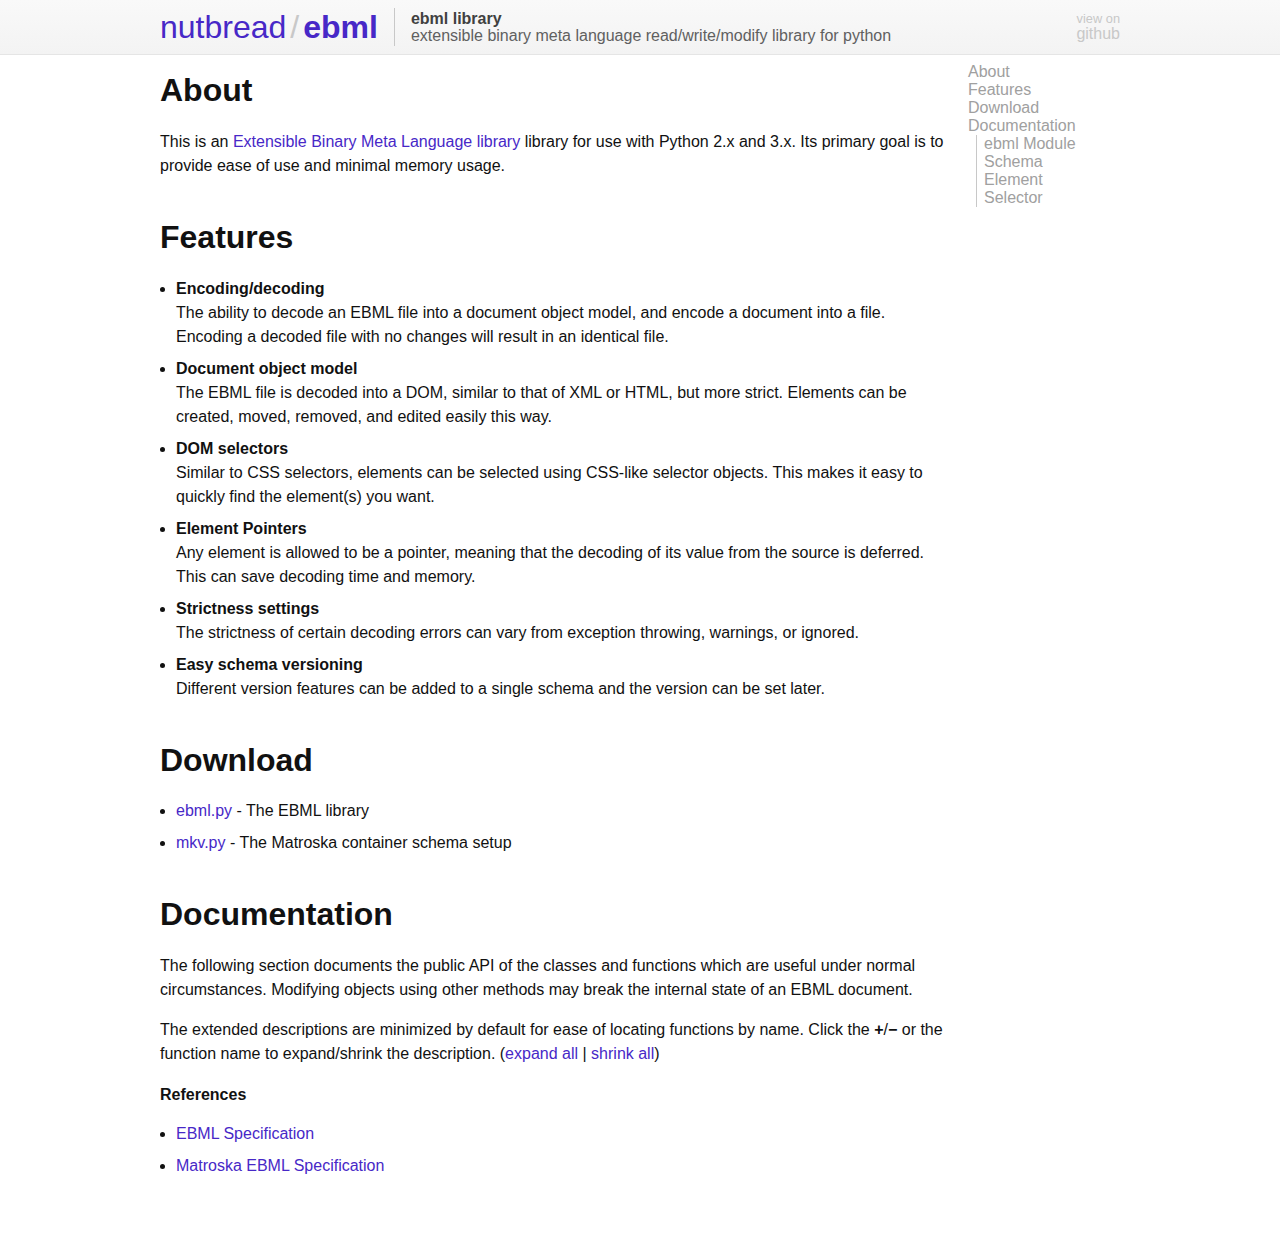
<file: index.pyp.html>
<!DOCTYPE html>
<html>
<head>
	<meta charset="UTF-8" />
	<meta name="description" content="Extensible Binary Meta Language read/write/modify library for Python" />
	<meta name="keywords" content="python,ebml,matroska,mkv,library,extensible binary meta language" />
	<meta name="author" content="nutbread" />
	<title>EBML Library</title>
	<link rel="shortcut icon" href="favicon.png" />
	<link rel="stylesheet" href="style.css" />
	<script src="script.js"></script>
</head>
<body>


<div class="header_bar">
	<div class="main main_no_overflow header">

		<table class="header_table"><tbody>
			<tr>
				<td class="header_table_cell">
					<div class="header_table_name">
						<a class="header_table_name_user link_external link_author light_underline" href="https://nutbread.github.io/"><span>nutbread</span></a><span class="header_table_name_separator">/</span><a href="" class="header_table_name_title link_external link_title light_underline"><span>ebml</span></a>
					</div>
				</td>
				<td class="header_table_cell">
					<div class="header_table_separator"></div>
				</td>
				<td class="header_table_cell header_table_cell_full">
					<div class="header_table_description">
						<div class="header_table_description_name">EBML Library</div>
						<div class="header_table_description_body">Extensible Binary Meta Language read/write/modify library for Python</div>
					</div>
				</td>
				<td class="header_table_cell">
					<a class="header_table_view_on_github link_external link_view_on_github light_nohover_color_hover" href="https://github.com/nutbread/ebml">
						<div class="header_table_view_on_github_line1">view on</div>
						<div class="header_table_view_on_github_line2">github</div>
					</a>
				</td>
			</tr>
		</tbody></table>

	</div>
</div>
<div class="main body">

	<div class="main_table">
		<div class="main_table_full">
			<div>

				<h1 id="about"><span class="hardlink_text">About<a class="hardlink" href="#about"></a></span></h1>
				<p>
					This is an <a class="link_external light_underline" href="http://ebml.sourceforge.net/specs/" target="_blank"><span>Extensible Binary Meta Language library</span></a> library for use with Python 2.x and 3.x. Its primary goal is to provide ease of use and minimal memory usage.
				</p>

				<h1 id="features"><span class="hardlink_text">Features<a class="hardlink" href="#features"></a></span></h1>
				<p>
					<ul>
						<li>
							<b>Encoding/decoding</b><br />
							The ability to decode an EBML file into a document object model, and encode a document into a file. Encoding a decoded file with no changes will result in an identical file.
						</li>
						<li>
							<b>Document object model</b><br />
							The EBML file is decoded into a DOM, similar to that of XML or HTML, but more strict. Elements can be created, moved, removed, and edited easily this way.
						</li>
						<li>
							<b>DOM selectors</b><br />
							Similar to CSS selectors, elements can be selected using CSS-like selector objects. This makes it easy to quickly find the element(s) you want.
						</li>
						<li>
							<b>Element Pointers</b><br />
							Any element is allowed to be a pointer, meaning that the decoding of its value from the source is deferred. This can save decoding time and memory.
						</li>
						<li>
							<b>Strictness settings</b><br />
							The strictness of certain decoding errors can vary from exception throwing, warnings, or ignored.
						</li>
						<li>
							<b>Easy schema versioning</b><br />
							Different version features can be added to a single schema and the version can be set later.
						</li>
					</ul>
				</p>

				<h1 id="download"><span class="hardlink_text">Download<a class="hardlink" href="#download"></a></span></h1>
				<p>
					<ul>
						<li>
							<a class="link_codebase light_underline" href="https://github.com/nutbread/ebml/blob/master/src/ebml.py" target="_blank"><span>ebml.py</span></a> - The EBML library
						</li>
						<li>
							<a class="link_codebase light_underline" href="https://github.com/nutbread/ebml/blob/master/src/mkv.py" target="_blank"><span>mkv.py</span></a> - The Matroska container schema setup
						</li>
					</ul>
				</p>

				<h1 id="api"><span class="hardlink_text">Documentation<a class="hardlink" href="#documentation"></a></span></h1>
				<p>
					The following section documents the public API of the classes and functions which are useful under normal circumstances. Modifying objects using other methods may break the internal state of an EBML document.
				</p>
				<p>
					The extended descriptions are minimized by default for ease of locating functions by name. Click the <strong>+</strong>/<strong>&minus;</strong> <span class="script_enabled">or the function name</span> to expand/shrink the description.
					<span class="script_enabled">
						(<a class="light_underline" id="doc_expand_all"><span>expand all</span></a> |
						<a class="light_underline" id="doc_shrink_all"><span>shrink all</span></a>)
					</span>
				</p>

				<h6 id="references"><span class="hardlink_text">References<a class="hardlink" href="#references"></a></span></h6>
				<p>
					<ul>
						<li>
							<a class="link_external light_underline" href="http://ebml.sourceforge.net/specs/" target="_blank"><span>EBML Specification</span></a>
						 </li>
						 <li>
							<a class="link_external light_underline" href="http://www.matroska.org/technical/specs/index.html" target="_blank"><span>Matroska EBML Specification</span></a>
						</li>
					</ul>
				</p>

<?
import doc_writer;
doc_writer.process_doc(u"documentation.docpy", (lambda s: pyp.write(s.encode(u"utf-8"))));
?>
			</div>
		</div>
		<div class="main_table_side navigation_column"><div class="navigation_container">
			<div class="navigation"><div class="navigation_padding"><div class="navigation_body">
				<div class="navigation_option"><a class="navigation_option_link" href="#about"><span>About</span></a></div>
				<div class="navigation_option"><a class="navigation_option_link" href="#features"><span>Features</span></a></div>
				<div class="navigation_option"><a class="navigation_option_link" href="#download"><span>Download</span></a></div>
				<div class="navigation_option"><a class="navigation_option_link" href="#documentation"><span>Documentation</span></a></div>
				<div class="navigation_subsection">
					<div class="navigation_option"><a class="navigation_option_link" href="#ebml"><span>ebml Module</span></a></div>
					<div class="navigation_option"><a class="navigation_option_link" href="#Schema"><span>Schema</span></a></div>
					<div class="navigation_option"><a class="navigation_option_link" href="#Element"><span>Element</span></a></div>
					<div class="navigation_option"><a class="navigation_option_link" href="#Selector"><span>Selector</span></a></div>
				</div>
			</div></div></div>
		</div></div>
	</div>

</div>


</body>
</html>
</file>
<file: style.css>
body {
	padding: 0;
	margin: 0;
	border: none;
	color: #111111;
	background-color: #ffffff;
	font-family: Arial;
	font-size: 16px;
	overflow-x: hidden;
	overflow-y: scroll;
	text-align: center;
}

table,tbody,tr,td {
	margin: 0;
	padding: 0;
	border-spacing: 0;
}

p {
	margin: 0;
	padding: 0;
	line-height: 1.5em;
}
ol,ul {
	margin: 0 0 0 1em;
	padding: 0;
}
ol>li,ul>li {
	line-height: 1.5em;
}
ol>li+li,ul>li+li {
	margin-top: 0.5em;
}

h1,h2,h3,h4,h5,h6 {
	margin: 0;
	padding: 0;
	font-weight: bold;
	line-height: 1.5em;
	position: relative;
}
h1 {
	font-size: 2em;
}
h2 {
	font-size: 1.8em;
}
h3 {
	font-size: 1.6em;
}
h4 {
	font-size: 1.4em;
}
h5 {
	font-size: 1.2em;
}
h6 {
	font-size: 1em;
}

input,
textarea {
	font-size: inherit;
}
input:focus,
textarea:focus {
	outline: none;
}

.hardlink_text {
	vertical-align: middle;
}
.hardlink_text:not(:hover)>a.hardlink {
	visibility: hidden;
	opacity: 0;

	-webkit-transition: color 0.25s ease-in-out 0s, opacity 0.25s ease-in-out 0s, visibility 0.25s linear 0s;
	-moz-transition: color 0.25s ease-in-out 0s, opacity 0.25s ease-in-out 0s, visibility 0.25s linear 0s;
	-o-transition: color 0.25s ease-in-out 0s, opacity 0.25s ease-in-out 0s, visibility 0.25s linear 0s;
	transition: color 0.25s ease-in-out 0s, opacity 0.25s ease-in-out 0s, visibility 0.25s linear 0s;
}
a.hardlink {
	display: block;
	visibility: visible;
	position: absolute;
	right: 100%;
	top: 0;
	padding: 0 0.25em 0 0.5em;
	color: #c8c8c8;
	font-weight: bold;

	-webkit-transition: color 0.25s ease-in-out 0s, opacity 0.25s ease-in-out 0.5s, visibility 0s linear 0.5s;
	-moz-transition: color 0.25s ease-in-out 0s, opacity 0.25s ease-in-out 0.5s, visibility 0s linear 0.5s;
	-o-transition: color 0.25s ease-in-out 0s, opacity 0.25s ease-in-out 0.5s, visibility 0s linear 0.5s;
	transition: color 0.25s ease-in-out 0s, opacity 0.25s ease-in-out 0.5s, visibility 0s linear 0.5s;
}
a.hardlink:hover {
	text-decoration: none;
	color: #4728c7;
}
a.hardlink:after {
	content: "#";
}

p+p,
h1+p,h2+p,h3+p,h4+p,h5+p,h6+p,
p+h1,p+h2,p+h3,p+h4,p+h5,p+h6,
h4+h6 {
	margin-top: 1em;
}

strong {
	font-size: 1em;
}

code {
	font-family: Consolas, "Liberation Mono", Menlo, Courier, monospace;
}
code.nowrap {
	display: inline-block;
	white-space: nowrap;
}

textarea.code_textarea {
	font-family: Consolas, "Liberation Mono", Menlo, Courier, monospace;
}

.codeblock {
	font-family: Consolas, "Liberation Mono", Menlo, Courier, monospace;
	display: block;
	background: #f3f3f3;
	border: 1px solid #e5e5e5;
	overflow-x: auto;
	overflow-y: hidden;
	padding: 0;
	line-height: 1.5em;
}
.codeblock_inner {
	display: inline-block;
	padding: 0.5em;
}
.codeblock.codeblock_pre>.codeblock_inner {
	white-space: pre;
}

*::selection {
	color: #ffffff;
	background: #4728c7;
	text-shadow: none;
}
*::-moz-selection {
	color: #ffffff ;
	background: #4728c7;
	text-shadow: none;
}

.section_id {
}

.script_disabled {
}
.script_disabled:not(.script_visible) {
	display: none;
}
.script_enabled {
}
.script_enabled:not(.script_visible) {
	display: none;
}

input[type=checkbox],
input[type=radio] {
	padding: 0;
	margin: 0;
	vertical-align: middle;
}

label.checkbox {
	display: inline-block;
	width: 0.75em;
	height: 0.75em;
	vertical-align: middle;
	border: 0.09375em solid #111111;
	border-radius: 0.25em;
	padding: 0.125em;
	position: relative;
	cursor: pointer;
}
label.checkbox:before {
	z-index: -1;
	position: absolute;
	display: block;
	left: 0;
	right: 0;
	bottom: 0;
	top: 0;
	content: "";
	border: none;
	border-radius: 0.125em;
	background: #ffffff;
}
label.checkbox:hover:before,
label:not([for]):hover label.checkbox:before {
	border: 0.125em solid #4728c7;
}
label.checkbox>input[type=checkbox] {
	position: absolute;
	visibility: hidden;
	display: none;
}
label.checkbox>svg {
	display: none;
	width: 100%;
	height: 100%;
	position: relative;
}
label.checkbox>svg>polygon {
	fill: #111111;
}
label.checkbox.delete_checkbox>svg>polygon:not(:first-child) {
	visibility: hidden;
}
label.checkbox.delete_checkbox:hover>svg>polygon:first-child,
label:not([for]):hover label.checkbox.delete_checkbox>svg>polygon:first-child {
	visibility: hidden;
}
label.checkbox.delete_checkbox:hover>svg>polygon:not(:first-child),
label:not([for]):hover label.checkbox.delete_checkbox>svg>polygon:not(:first-child) {
	visibility: visible;
}
label.checkbox>input[type=checkbox]:checked+svg {
	display: block;
}

textarea {
	padding: 0;
	margin: 0;
	font-family: inherit;
	font-size: inherit;
	color: inherit;
	background: transparent;
	border: none;
	resize: none;
	box-sizing: border-box;
	-moz-box-sizing: border-box;
}

a {
	color: #4728c7;
	cursor: pointer;
	text-decoration: none;
}
a:hover {
	text-decoration: underline;
}
a.light_underline {
	color: #c8c8c8;
}
a.light_underline>span,
a.light_underline>code {
	color: #4728c7;
}
a.light_nohover_color_hover {
	color: #c8c8c8;
}
a.light_nohover_color_hover:hover {
	color: #4728c7;
	text-decoration: none;
}

.main {
	text-align: left;
	display: inline-block;
	width: 60em;
	vertical-align: middle;
}
.main_table {
	display: table;
	width: 100%;
	position: relative;
}
.main.main_no_overflow {
	overflow: hidden;
}
.main.body {
	margin: 0.5em 0 4em 0;
}
.main.main_full {
	width: 100%;
}
.main_table_full {
	display: table-cell;
	width: 100%;
	vertical-align: top;
}
.main_table_side {
	display: table-cell;
	width: 0;
	vertical-align: top;
}
.main_table.main_table_nav_outer {
	display: block;
}
.main_table.main_table_nav_outer>.main_table_full {
	display: block;
}
.main_table.main_table_nav_outer>.main_table_side {
	display: block;
	position: absolute;
	left: 100%;
	top: 0;
	bottom: 0;
	width: auto;
}
.main_table.main_table_nav_outer.main_table_nav_left>.main_table_side {
	display: block;
	position: absolute;
	left: auto;
	right: 100%;
	top: 0;
	bottom: 0;
	width: auto;
}
.navigation_column {
}
.navigation_column.navigation_column_floating>.navigation_container>.navigation {
	position: fixed;
}
.navigation_column.navigation_bottom:not(.navigation_column_floating) {
	vertical-align: bottom;
}
.navigation_container,
.navigation {
	width: 10em;
	padding-left: 0.5em;
}
.navigation_container {
	position: relative;
	margin: -1em 0;
}
.navigation {
	position: relative;
	top: 0;
	bottom: 0;
	overflow-x: hidden;
	overflow-y: auto;
}
.navigation_padding {
	padding: 1em 0;
}
.navigation_body {
}
.navigation_header {
	font-weight: bold;
}
.navigation_subsection {
	padding-left: 1em;
	position: relative;
}
.navigation_subsection:before {
	display: block;
	position: absolute;
	content: "";
	left: 0;
	top: 0;
	bottom: 0;
	margin-left: 0.5em;
	border-left: 1px solid #c8c8c8;
}
.navigation_option {
}
a.navigation_option_link {
	color: #4728c7;
	white-space: nowrap;
}
a.navigation_option_link>span {
	color: #a0a0a0;
}



.header_bar {
	position: relative;

	background: #f3f3f3;
	background: -webkit-linear-gradient(180deg, #f9f9f9, #f3f3f3);
	background: -moz-linear-gradient(180deg, #f9f9f9, #f3f3f3);
	background: -o-linear-gradient(180deg, #f9f9f9, #f3f3f3);
	background: linear-gradient(180deg, #f9f9f9, #f3f3f3);

	border-bottom: 1px solid #e5e5e5;
}
.header_table {
	margin: 0.5em 0;
	text-align: left;
}
.header_table td {
	vertical-align: middle;
}
.header_table_cell {
	width: 0;
}
.header_table_cell.header_table_cell_full {
	width: 100%;
}

.header_table_name {
	font-size: 2em;
	line-height: 1.2em;
	white-space: nowrap;
}
.header_table_name_user {
}
.header_table_name_separator {
	display: inline-block;
	margin: 0 0.125em;
	color: #c8c8c8;
}
.header_table_name_title {
}
.header_table_name_title>span {
	font-weight: bold;
}

.header_table_separator {
	vertical-align: middle;
	display: inline-block;
	font-size: 2em;
	height: 1.2em;
	margin: 0 0.5em;
	border-left: 1px solid #c8c8c8;
}

.header_table_description {
	line-height: 1.1em;
}
.header_table_description_name {
	text-transform: lowercase;
	font-weight: bold;
	color: #404040;
}
.header_table_description_body {
	text-transform: lowercase;
	color: #606060;
}

.header_table_view_on_github {
	display: block;
	white-space: nowrap;
	margin-left: 1em;
	text-align: right;
}
.header_table_view_on_github_line1 {
	font-size: 0.8em;
	line-height: 1em;
}
.header_table_view_on_github_line2 {
	line-height: 1em;
}

.light {
	color: #808080;
}
.italic {
	font-style: italic;
}





.doc_list {
	list-style-type: none;
}

.doc_block {
	position: relative;
}
.doc_block_indicator {
	position: absolute;
	top: 0;
	right: 100%;
	white-space: nowrap;
	font-family: Consolas, "Liberation Mono", Menlo, Courier, monospace;
	font-weight: bold;
}
.doc_block_indicator_inner {
	-webkit-transition: color 0.25s ease-in-out 0s;
	-moz-transition: color 0.25s ease-in-out 0s;
	-o-transition: color 0.25s ease-in-out 0s;
	transition: color 0.25s ease-in-out 0s;
}
.doc_block_indicator_inner:hover {
	color: #4728c7;
}
.doc_block_indicator_text {
	padding: 0 0.375em;
	cursor: pointer;
	display: none;
}
.doc_block_indicator_text:nth-child(1):after {
	content: "\2212";
}
.doc_block_indicator_text:nth-child(2):after {
	content: "+";
}
.doc_block_display_mode {
	display: none;
}
.doc_block_display_mode_0:checked+*+.doc_block_indicator>.doc_block_indicator_inner>.doc_block_indicator_text:nth-child(1),
.doc_block_display_mode_1:checked+.doc_block_indicator>.doc_block_indicator_inner>.doc_block_indicator_text:nth-child(2) {
	display: block;
}
.doc_block_indicator_hardlink {
	margin-right: -0.25em;
}

.doc_head {
	display: block;
	color: #4728c7;
}
.doc_obj {
}
.doc_name {
	font-weight: bold;
	color: #111111;
	cursor: pointer;
}
.doc_name:hover {
	color: #111111;
	text-decoration: underline;
}
.doc_name>span {
	color: #27166f;
}
.doc_params_outer {
}
.doc_params_placeholder {
	display: none;
}
.doc_block_display_mode_0:checked+*+.doc_block_indicator+.doc_head:not(.doc_head_full)>.doc_params_outer>.doc_params_placeholder {
	display: inline-block;
}
.doc_params {
	display: none;
}
.doc_block_display_mode_1:checked+.doc_block_indicator+.doc_head>.doc_params_outer>.doc_params,
.doc_head.doc_head_full>.doc_params_outer>.doc_params {
	display: inline;
}
.doc_block_display_mode_1:checked+.doc_block_indicator+.doc_head.doc_params_block:not(.doc_params_none)>.doc_params_outer>.doc_params,
.doc_head.doc_head_full.doc_params_block:not(.doc_params_none)>.doc_params_outer>.doc_params {
	display: block;
}
.doc_head.doc_params_block:not(.doc_params_none)>.doc_params_outer>.doc_params>.doc_param {
	display: block;
	margin-left: 2em;
}
.doc_param {
}
.doc_param>span {
	white-space: nowrap;
}
.doc_param_name {
	color: #27166f;
	cursor: pointer;
}
.doc_param_name:hover {
	color: #111111;
	text-decoration: underline;
}
.doc_param_name>span {
	color: #27166f;
}
.doc_param.doc_param_keyword>span>.doc_param_name {
	font-style: italic;
}
.doc_param_default {
}
.doc_return_container {
	color: #808080;
}
.doc_return {
	color: #808080;
}
.doc_return:hover {
	color: #4728c7;
}
.doc_return>span {
	color: #808080;
}

.doc_member_entry {
	display: block;
	font-family: Consolas, "Liberation Mono", Menlo, Courier, monospace;
}
.doc_member {
}
.doc_member>span {
	white-space: nowrap;
}
.doc_member_name {
	font-weight: bold;
	color: #27166f;
	cursor: pointer;
}
.doc_member_name:hover {
	color: #111111;
	text-decoration: underline;
}
.doc_member_name>span {
	color: #27166f;
}
.doc_member_value {
}

.doc_descriptions {
	display: none;
}
.doc_block_display_mode_1:checked+.doc_block_indicator+.doc_head+.doc_descriptions {
	display: block;
}
.doc_description+.doc_description {
	margin-top: 0.5em;
}
.doc_description_param {
}
.doc_description_return_name {
	font-style: italic;
}
.doc_description_param_name,
.doc_description_return_name {
	font-weight: bold;
	color: #111111;
}
.doc_description_param_name:hover,
.doc_description_return_name:hover {
	color: #4728c7;
}
.doc_description_param_name>span,
.doc_description_return_name>span {
	color: #111111;
}
.doc_description_body {
	margin-left: 1em;
}
.doc_param_type {
	color: #808080;
}


.selector_list {
	list-style-type: none;
	margin-left: 2em;
}
.selector_list.selector_list_no_indent {
	margin-left: 0;
}
.selector_list>li {
	position: relative;
}
.selector_list>li[data-index]:before {
	position: absolute;
	display: inline-block;
	right: 100%;
	top: 0;
	margin-right: 0.25em;
	content: attr(data-index);
	color: #808080;
}
.selector_list_label {
	font-family: Consolas, "Liberation Mono", Menlo, Courier, monospace;
	font-weight: bold;
}
.selector_list_desc {
}
.selector_list_desc>span {
	vertical-align: baseline;
}
.selector_list_desc>.selector_list_subscript {
	display: inline-block;
	margin-left: 0.25em;
	font-size: 0.625em;
	vertical-align: top;
	font-weight: bold;
	color: #808080;
}
</file>
